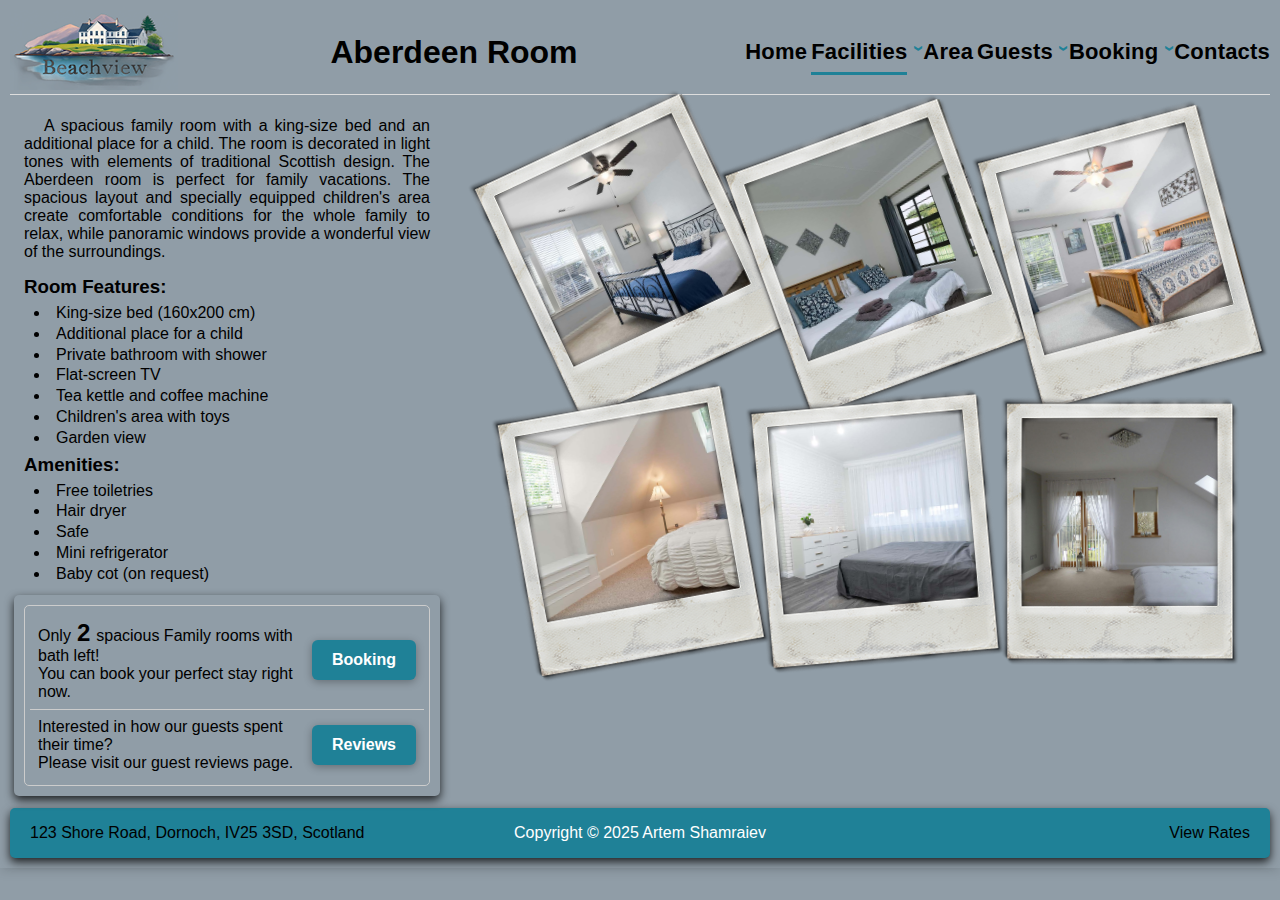
<file: aberdeen.html>
<!DOCTYPE html>
<html lang="en">
<head>
    <title>Beachview</title>
    <link rel="stylesheet" href="css/style.css">
    <link rel="stylesheet" href="css/nav.css">
    <link rel="stylesheet" href="css/gallery.css">
    <link rel="stylesheet" href="css/slider.css">
    <link rel="icon" type="image/png" href="img/favicon/favicon-96x96.png" sizes="96x96">
    <link rel="icon" type="image/svg+xml" href="img/favicon/favicon.svg">
    <link rel="shortcut icon" href="img/favicon/favicon.ico">
    <link rel="apple-touch-icon" sizes="180x180" href="img/favicon/apple-touch-icon.png">
    <link rel="manifest" href="img/favicon/site.webmanifest">

    <meta charset="UTF-8">
    <meta name="viewport" content="width=device-width, initial-scale=1.0">
</head>
<body>
    <div id="wrapper">
        <header id="header">
            <div class="logo-title">
                <a href="index.html"><img src="img/logo.png" alt="Logo" class="logo"></a>
                <h1>Aberdeen Room</h1>
            </div>
            <nav id="nav">
                <ul class="main-menu">
                    <li><a href="index.html">Home</a></li>
                    <li class="menu-children active">
                        <a href="facilities.html">Facilities</a>
                        <ul>
                            <li><a href="glasgow.html">Glasgow Room</a></li>
                            <li><a href="edinburgh.html">Edinburgh Room</a></li>
                            <li><a href="aberdeen.html">Aberdeen Room</a></li>
                            <li><a href="dundee.html">Dundee Room</a></li>
                            <li><a href="restaurant.html">Restaurant</a></li>          
                        </ul>
                    </li>
                    <li><a href="area.html">Area</a></li>
                    <li class="menu-children">
                        <a href="guest-gallery.html">Guests</a>
                        <ul>
                            <li><a href="guest-gallery.html">Photo Gallery</a></li>
                            <li><a href="guest-reviews.html">Guest Stories</a></li>
                        </ul>
                    </li>
                    <li class="menu-children">
                        <a href="booking.html">Booking</a>
                        <ul>
                            <li><a href="booking.html">Booking</a></li>
                            <li><a href="img/price-list.pdf" download>Rates & Packages</a></li>
                        </ul>
                    </li>
                    <li><a href="contacts.html">Contacts</a></li>
                </ul>
            </nav>
        </header>
        <main id="main">
            <div class="left-column">
                <div class="text-block">
                    <p>A spacious family room with a king-size bed and an additional place for a child. The room is decorated in light tones with elements of traditional Scottish design. The Aberdeen room is perfect for family vacations. The spacious layout and specially equipped children's area create comfortable conditions for the whole family to relax, while panoramic windows provide a wonderful view of the surroundings.</p>
                    <h3>Room Features:</h3>
                    <ul class="list">
                        <li>King-size bed (160x200 cm)</li>
                        <li>Additional place for a child</li>
                        <li>Private bathroom with shower</li>
                        <li>Flat-screen TV</li>
                        <li>Tea kettle and coffee machine</li>
                        <li>Children's area with toys</li>
                        <li>Garden view</li>
                    </ul>

                    <h3>Amenities:</h3>
                    <ul class="list">
                        <li>Free toiletries</li>
                        <li>Hair dryer</li>
                        <li>Safe</li>
                        <li>Mini refrigerator</li>
                        <li>Baby cot (on request)</li>
                    </ul>
                </div>
                <div class="active-info-block">
                    <div class="active-info-block-border">
                        <table class="active-info-table">
                            <tr>
                                <td>
                                    Only<span class="rooms-number">2</span>spacious Family rooms with bath left!
                                    <br>
                                    You can book your perfect stay right now.
                                </td>
                                <td>
                                    <a href="booking.html" class="button">Booking</a>
                                </td>
                            </tr>
                            <tr>
                                <td>
                                    Interested in how our guests spent their time?
                                    <br>
                                    Please visit our guest reviews page.
                                </td>
                                <td>
                                    <a href="guest-reviews.html" class="button">Reviews</a>
                                </td>
                            </tr>
                        </table>
                    </div>
                </div>
            </div>
            <div class="right-column">
                <div class="gallery gallery-3x2">
                    <a tabindex="1"><img src="img/rooms/room-3-1.jpg" alt="Aberdeen Room - 1"></a>
                    <a tabindex="2"><img src="img/rooms/room-3-2.jpg" alt="Aberdeen Room - 2"></a>
                    <a tabindex="3"><img src="img/rooms/room-3-3.jpg" alt="Aberdeen Room - 3"></a>
                    <a tabindex="4"><img src="img/rooms/room-3-4.jpg" alt="Aberdeen Room - 4"></a>
                    <a tabindex="5"><img src="img/rooms/room-3-5.jpg" alt="Aberdeen Room - 5"></a>
                    <a tabindex="6"><img src="img/rooms/room-3-6.jpg" alt="Aberdeen Room - 6"></a>
                    <a href="#" class="close-button">×</a>
                </div>
            </div>
        </main>
        <footer id="footer">
            <div class="footer-content">
                <div class="footer-left">
                    <a href="contacts.html">123 Shore Road, Dornoch, IV25 3SD, Scotland</a>
                </div>
                <div class="footer-center">
                    <p>Copyright &copy; 2025 Artem Shamraiev</p>
                </div>
                <div class="footer-right">
                    <a href="img/price-list.pdf" download>View Rates</a>
                </div>
            </div>
        </footer>
    </div>
</body>
</html>
</file>
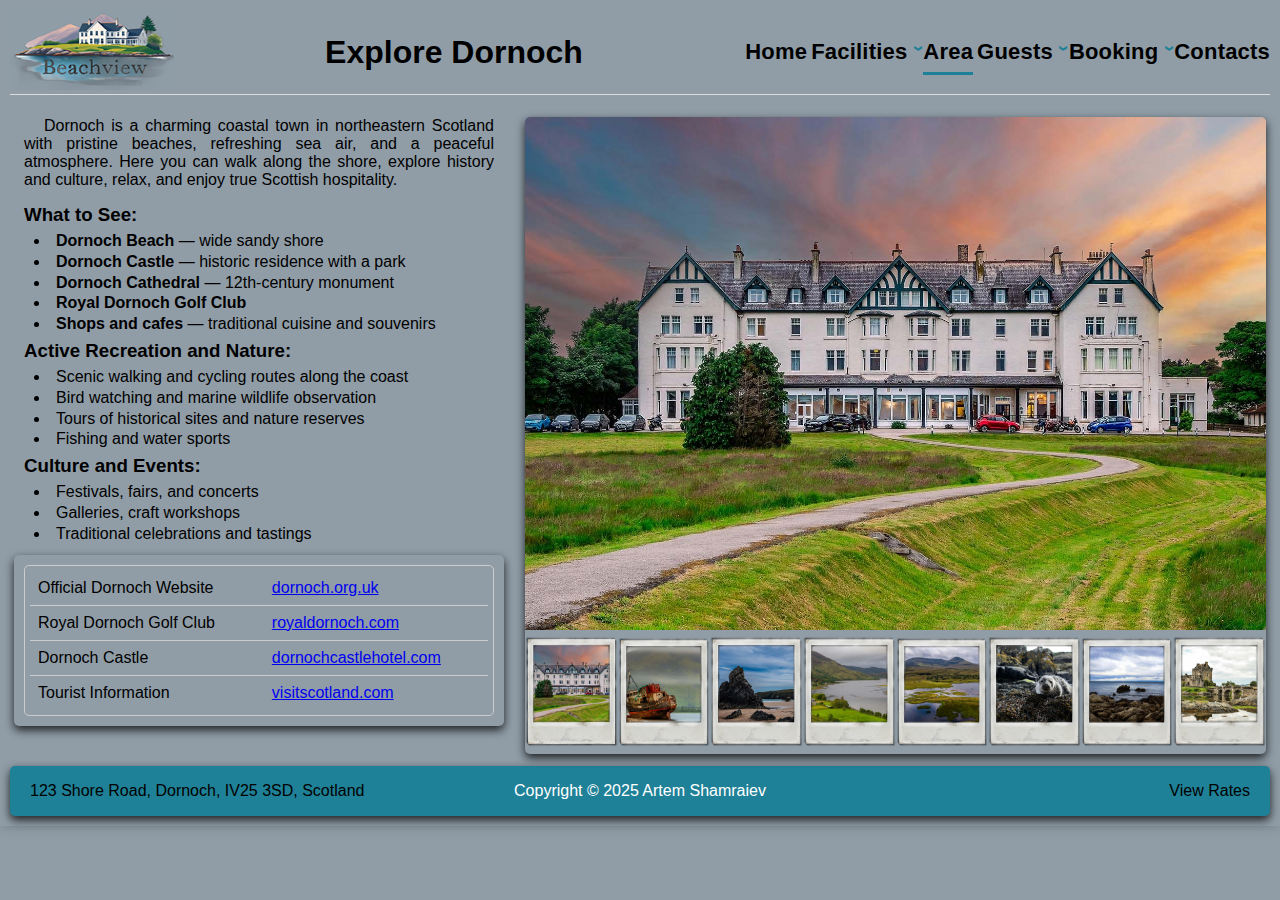
<file: area.html>
<!DOCTYPE html>
<html lang="en">
<head>
    <title>Beachview</title>
    <link rel="stylesheet" href="css/style.css">
    <link rel="stylesheet" href="css/nav.css">
    <link rel="stylesheet" href="css/gallery.css">
    <link rel="stylesheet" href="css/slider.css">
    <link rel="icon" type="image/png" href="img/favicon/favicon-96x96.png" sizes="96x96">
    <link rel="icon" type="image/svg+xml" href="img/favicon/favicon.svg">
    <link rel="shortcut icon" href="img/favicon/favicon.ico">
    <link rel="apple-touch-icon" sizes="180x180" href="img/favicon/apple-touch-icon.png">
    <link rel="manifest" href="img/favicon/site.webmanifest">
    
    <link rel="preload" as="image" href="img/area/area-1.jpg">
    
    <meta charset="UTF-8">
    <meta name="viewport" content="width=device-width, initial-scale=1.0">
</head>
<body>
    <div id="wrapper">
        <header id="header">
            <div class="logo-title">
                <a href="index.html"><img src="img/logo.png" alt="Logo" class="logo"></a>
                <h1>Explore Dornoch</h1>
            </div>
            <nav id="nav">
                <ul class="main-menu">
                    <li><a href="index.html">Home</a></li>
                    <li class="menu-children">
                        <a href="facilities.html">Facilities</a>
                        <ul>
                            <li><a href="glasgow.html">Glasgow Room</a></li>
                            <li><a href="edinburgh.html">Edinburgh Room</a></li>
                            <li><a href="aberdeen.html">Aberdeen Room</a></li>
                            <li><a href="dundee.html">Dundee Room</a></li>
                            <li><a href="restaurant.html">Restaurant</a></li>          
                        </ul>
                    </li>
                    <li class="active"><a href="area.html">Area</a></li>
                    <li class="menu-children">
                        <a href="guest-gallery.html">Guests</a>
                        <ul>
                            <li><a href="guest-gallery.html">Photo Gallery</a></li>
                            <li><a href="guest-reviews.html">Guest Stories</a></li>
                        </ul>
                    </li>
                    <li class="menu-children">
                        <a href="booking.html">Booking</a>
                        <ul>
                            <li><a href="booking.html">Booking</a></li>
                            <li><a href="img/price-list.pdf" download>Rates & Packages</a></li>
                        </ul>
                    </li>
                    <li><a href="contacts.html">Contacts</a></li>
                </ul> 
            </nav>
        </header>
        <main id="main">
            <div class="left-column">
                <div class="text-block">
                    <p>Dornoch is a charming coastal town in northeastern Scotland with pristine beaches, refreshing sea air, and a peaceful atmosphere. Here you can walk along the shore, explore history and culture, relax, and enjoy true Scottish hospitality.</p>

                    <h3>What to See:</h3>
                    <ul class="list">
                        <li><b>Dornoch Beach</b> — wide sandy shore</li>
                        <li><b>Dornoch Castle</b> — historic residence with a park</li>
                        <li><b>Dornoch Cathedral</b> — 12th-century monument</li>
                        <li><b>Royal Dornoch Golf Club</b></li>
                        <li><b>Shops and cafes</b> — traditional cuisine and souvenirs</li>
                    </ul>

                    <h3>Active Recreation and Nature:</h3>
                    <ul class="list">
                        <li>Scenic walking and cycling routes along the coast</li>
                        <li>Bird watching and marine wildlife observation</li>
                        <li>Tours of historical sites and nature reserves</li>
                        <li>Fishing and water sports</li>
                    </ul>

                    <h3>Culture and Events:</h3>
                    <ul class="list">
                        <li>Festivals, fairs, and concerts</li>
                        <li>Galleries, craft workshops</li>
                        <li>Traditional celebrations and tastings</li>
                    </ul>
                </div>
  
                <div class="active-info-block">
                    <div class="active-info-block-border">
                        <table class="active-info-table">
                            <tr>
                                <td>Official Dornoch Website</td>
                                <td><a href="https://www.dornoch.org.uk" target="_blank">dornoch.org.uk</a></td>
                            </tr>
                            <tr>
                                <td>Royal Dornoch Golf Club</td>
                                <td><a href="https://www.royaldornoch.com" target="_blank">royaldornoch.com</a></td>
                            </tr>
                            <tr>
                                <td>Dornoch Castle</td>
                                <td><a href="https://www.dornochcastlehotel.com" target="_blank">dornochcastlehotel.com</a></td>
                            </tr>
                            <tr>
                                <td>Tourist Information</td>
                                <td><a href="https://www.visitscotland.com/destinations-maps/dornoch/" target="_blank">visitscotland.com</a></td>
                            </tr>
                        </table>
                    </div>
                </div>
            </div>
            <div class="right-column">
                <div class="cssSlider">
                    <ul class="slides">
                        <li id="slide1">
                            <img src="img/area/area-1.jpg" alt="Area 1">
                            <div class="slide-description">Area 1</div>
                        </li>
                        <li id="slide2">
                            <img src="img/area/area-2.jpg" alt="Area 2">
                            <div class="slide-description">Area 2</div>
                        </li>
                        <li id="slide3">
                            <img src="img/area/area-3.jpg" alt="Area 3">
                            <div class="slide-description">Area 3</div>
                        </li>
                        <li id="slide4">
                            <img src="img/area/area-4.jpg" alt="Area 4">
                            <div class="slide-description">Area 4</div>
                        </li>
                        <li id="slide5">
                            <img src="img/area/area-5.jpg" alt="Area 5">
                            <div class="slide-description">Area 5</div>
                        </li>
                        <li id="slide6">
                            <img src="img/area/area-6.jpg" alt="Area 6">
                            <div class="slide-description">Area 6</div>
                        </li>
                        <li id="slide7">
                            <img src="img/area/area-7.jpg" alt="Area 7">
                            <div class="slide-description">Area 7</div>
                        </li>
                        <li id="slide8">
                            <img src="img/area/area-8.jpg" alt="Area 8">
                            <div class="slide-description">Area 8</div>
                        </li>
                        <li id="slide9">
                            <img src="img/area/area-9.jpg" alt="Area 9">
                            <div class="slide-description">Area 9</div>
                        </li>
                        <li id="slide10">
                            <img src="img/area/area-10.jpg" alt="Area 10">
                            <div class="slide-description">Area 10</div>
                        </li>
                        <li id="slide11"    >
                            <img src="img/area/area-11.jpg" alt="Area 11">
                            <div class="slide-description">Area 11</div>
                        </li>
                        <li id="slide12">
                            <img src="img/area/area-12.jpg" alt="Area 12">
                            <div class="slide-description">Area 12</div>
                        </li>
                        <li id="slide13">
                            <img src="img/area/area-13.jpg" alt="Area 13">
                            <div class="slide-description">Area 13</div>
                        </li>
                    </ul>
                    <ul class="thumbnails">
                        <li><a href="#slide1"><img src="img/area/area-1.jpg?auto=format&fit=crop&w=840&q=60" alt="Area 1"></a></li>
                        <li><a href="#slide2"><img src="img/area/area-2.jpg?auto=format&fit=crop&w=840&q=60" alt="Area 2"></a></li>
                        <li><a href="#slide3"><img src="img/area/area-3.jpg?auto=format&fit=crop&w=840&q=60" alt="Area 3"></a></li>
                        <li><a href="#slide4"><img src="img/area/area-4.jpg?auto=format&fit=crop&w=840&q=60" alt="Area 4"></a></li>
                        <li><a href="#slide5"><img src="img/area/area-5.jpg?auto=format&fit=crop&w=840&q=60" alt="Area 5"></a></li>
                        <li><a href="#slide6"><img src="img/area/area-6.jpg?auto=format&fit=crop&w=840&q=60" alt="Area 6"></a></li>
                        <li><a href="#slide7"><img src="img/area/area-7.jpg?auto=format&fit=crop&w=840&q=60" alt="Area 7"></a></li>
                        <li><a href="#slide8"><img src="img/area/area-8.jpg?auto=format&fit=crop&w=840&q=60" alt="Area 8"></a></li>
                        <li><a href="#slide9"><img src="img/area/area-9.jpg?auto=format&fit=crop&w=840&q=60" alt="Area 9"></a></li>
                        <li><a href="#slide10"><img src="img/area/area-10.jpg?auto=format&fit=crop&w=840&q=60" alt="Area 10"></a></li>
                        <li><a href="#slide11"><img src="img/area/area-11.jpg?auto=format&fit=crop&w=840&q=60" alt="Area 11"></a></li>
                        <li><a href="#slide12"><img src="img/area/area-12.jpg?auto=format&fit=crop&w=840&q=60" alt="Area 12"></a></li>
                        <li><a href="#slide13"><img src="img/area/area-13.jpg?auto=format&fit=crop&w=840&q=60" alt="Area 13"></a></li>
                    </ul>
                </div>
            </div>
        </main>
        <footer id="footer">
            <div class="footer-content">
                <div class="footer-left">
                    <a href="contacts.html">123 Shore Road, Dornoch, IV25 3SD, Scotland</a>
                </div>
                <div class="footer-center">
                    <p>Copyright &copy; 2025 Artem Shamraiev</p>
                </div>
                <div class="footer-right">
                    <a href="img/price-list.pdf" download>View Rates</a>
                 </div>
            </div>
        </footer>
    </div>
</body>
</html>
</file>
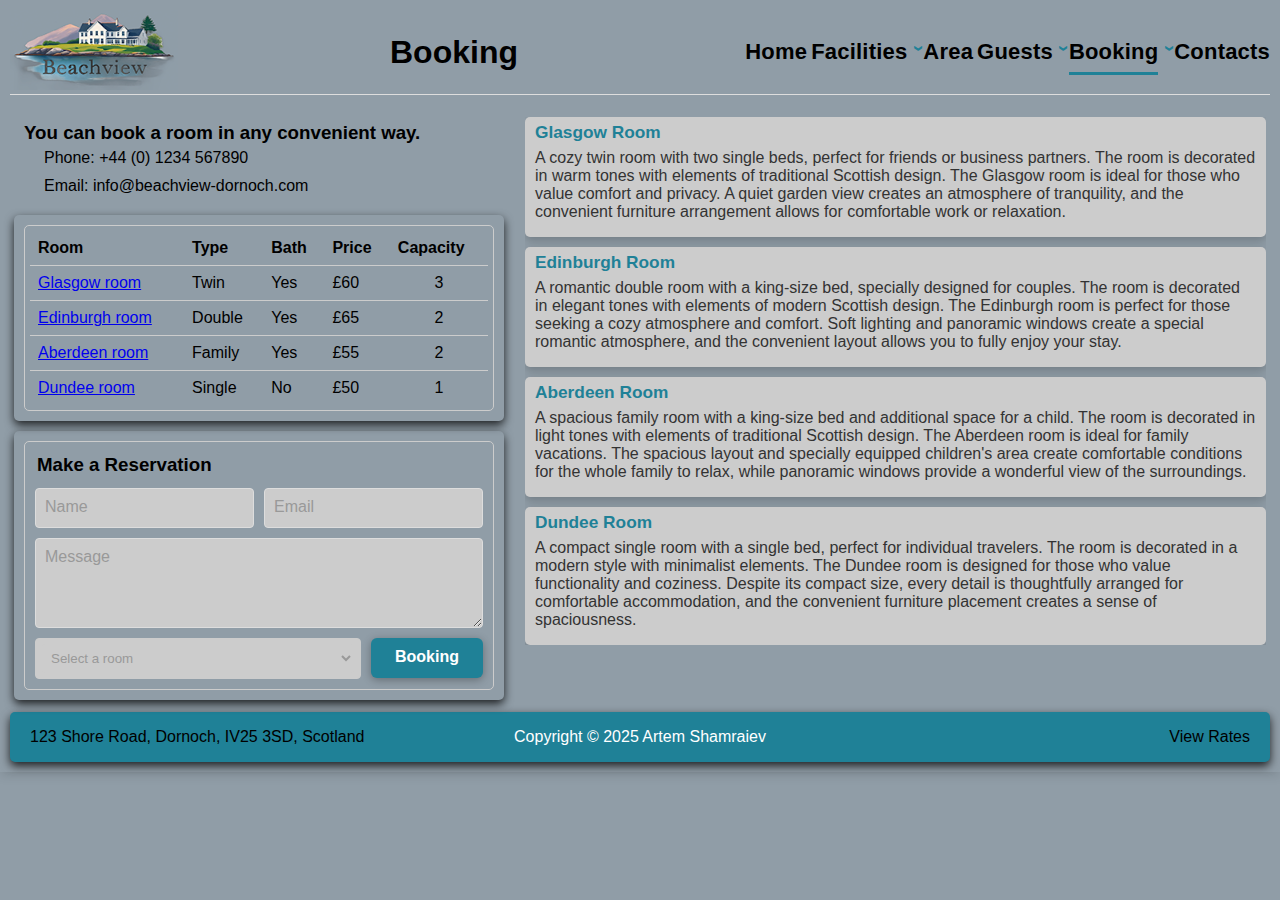
<file: booking.html>
<!DOCTYPE html>
<html lang="en">
<head>
    <title>Beachview</title>
    <link rel="stylesheet" href="css/style.css">
    <link rel="stylesheet" href="css/nav.css">
    <link rel="stylesheet" href="css/gallery.css">
    <link rel="stylesheet" href="css/slider.css">
    <link rel="icon" type="image/png" href="img/favicon/favicon-96x96.png" sizes="96x96">
    <link rel="icon" type="image/svg+xml" href="img/favicon/favicon.svg">
    <link rel="shortcut icon" href="img/favicon/favicon.ico">
    <link rel="apple-touch-icon" sizes="180x180" href="img/favicon/apple-touch-icon.png">
    <link rel="manifest" href="img/favicon/site.webmanifest">
    
    <meta charset="UTF-8">
    <meta name="viewport" content="width=device-width, initial-scale=1.0">
</head>
<body>
    <div id="wrapper">
        <header id="header">
            <div class="logo-title">
                <a href="index.html"><img src="img/logo.png" alt="Logo" class="logo"></a>
                <h1>Booking</h1>
            </div>
            <nav id="nav">
                <ul class="main-menu">
                    <li><a href="index.html">Home</a></li>
                    <li class="menu-children">
                        <a href="facilities.html">Facilities</a>
                        <ul>
                            <li><a href="glasgow.html">Glasgow Room</a></li>
                            <li><a href="edinburgh.html">Edinburgh Room</a></li>
                            <li><a href="aberdeen.html">Aberdeen Room</a></li>
                            <li><a href="dundee.html">Dundee Room</a></li>
                            <li><a href="restaurant.html">Restaurant</a></li>          
                        </ul>
                    </li>
                    <li><a href="area.html">Area</a></li>
                    <li class="menu-children">
                        <a href="guest-gallery.html">Guests</a>
                        <ul>
                            <li><a href="guest-gallery.html">Photo Gallery</a></li>
                            <li><a href="guest-reviews.html">Guest Stories</a></li>
                        </ul>
                    </li>
                    <li class="menu-children active">
                        <a href="booking.html">Booking</a>
                        <ul>
                            <li><a href="booking.html">Booking</a></li>
                            <li><a href="img/price-list.pdf" download>Rates & Packages</a></li>
                        </ul>
                    </li>
                    <li><a href="contacts.html">Contacts</a></li>
                </ul>
            </nav>
        </header>
        <main id="main">
            <div class="left-column">
                <div class="text-block">
                    <h3>You can book a room in any convenient way.</h3>
                    <p>Phone: +44 (0) 1234 567890</p>
                    <p>Email: info@beachview-dornoch.com</p>
                </div>
                <div class="active-info-block">
                    <div class="active-info-block-border">
                        <table class="active-info-table">
                            <thead>
                                <tr>
                                    <th>Room</th>
                                    <th>Type</th>
                                    <th>Bath</th>
                                    <th>Price</th>
                                    <th>Capacity</th>
                                </tr>
                            </thead>
                            <tbody>
                                <tr>
                                    <td><a href="glasgow.html">Glasgow room</a></td>
                                    <td>Twin</td>
                                    <td>Yes</td>
                                    <td>£60</td>
                                    <td class="td-center">3</td>
                                </tr>
                                <tr>
                                    <td><a href="edinburgh.html">Edinburgh room</a></td>
                                    <td>Double</td>
                                    <td>Yes</td>
                                    <td>£65</td>
                                    <td class="td-center">2</td>
                                </tr>
                                <tr>
                                    <td><a href="aberdeen.html">Aberdeen room</a></td>
                                    <td>Family</td>
                                    <td>Yes</td>
                                    <td>£55</td>
                                    <td class="td-center">2</td>
                                </tr>
                                <tr>
                                    <td><a href="dundee.html">Dundee room</a></td>
                                    <td>Single</td>
                                    <td>No</td>
                                    <td>£50</td>
                                    <td class="td-center">1</td> 
                                </tr>
                            </tbody>
                        </table>
                    </div>
                </div>
                <div class="active-info-block">
                    <div class="active-info-block-border">
                        <h3>Make a Reservation</h3>
                        <form class="form-container">
                            <div class="form-container-horizontal">
                                <div class="form-group">
                                    <input type="text" id="guest-name" name="name" class="form-input" placeholder=" " required>
                                    <label for="guest-name" class="form-label">Name</label>
                                </div>
                                <div class="form-group">
                                    <input type="text" id="guest-email" name="email" class="form-input" placeholder=" " required>
                                    <label for="guest-email" class="form-label">Email</label>
                                </div>
                            </div>
                            <div class="form-group">
                                <textarea id="message" name="message" class="form-textarea" placeholder=" " required></textarea>
                                <label for="message" class="form-label">Message</label>
                            </div>
                            <div class="form-container-horizontal">
                                <div class="form-group">
                                    <div class="form-select">
                                        <select id="room-select" name="room" class="form-select" required>
                                            <option value="">Select a room</option>
                                            <option value="glasgow">Glasgow</option>
                                            <option value="edinburgh">Edinburgh</option>
                                            <option value="aberdeen">Aberdeen</option>
                                            <option value="dundee">Dundee</option>
                                        </select>
                                    </div>
                                    <button type="submit" class="button">Booking</button>
                                </div>    
                            </div>
                        </form>
                    </div>
                </div>
            </div>
            <div class="right-column">
                <div class="guest-reviews-list">
                    <div class="guest-review">
                        <h3>Glasgow Room</h3>
                        <p>A cozy twin room with two single beds, perfect for friends or business partners. The room is decorated in warm tones with elements of traditional Scottish design. The Glasgow room is ideal for those who value comfort and privacy. A quiet garden view creates an atmosphere of tranquility, and the convenient furniture arrangement allows for comfortable work or relaxation.</p>
                    </div>
                    <div class="guest-review">
                        <h3>Edinburgh Room</h3>
                        <p>A romantic double room with a king-size bed, specially designed for couples. The room is decorated in elegant tones with elements of modern Scottish design. The Edinburgh room is perfect for those seeking a cozy atmosphere and comfort. Soft lighting and panoramic windows create a special romantic atmosphere, and the convenient layout allows you to fully enjoy your stay.</p>
                    </div>
                    <div class="guest-review">
                        <h3>Aberdeen Room</h3>
                        <p>A spacious family room with a king-size bed and additional space for a child. The room is decorated in light tones with elements of traditional Scottish design. The Aberdeen room is ideal for family vacations. The spacious layout and specially equipped children's area create comfortable conditions for the whole family to relax, while panoramic windows provide a wonderful view of the surroundings.</p>
                    </div>
                    <div class="guest-review">
                        <h3>Dundee Room</h3>
                        <p>A compact single room with a single bed, perfect for individual travelers. The room is decorated in a modern style with minimalist elements. The Dundee room is designed for those who value functionality and coziness. Despite its compact size, every detail is thoughtfully arranged for comfortable accommodation, and the convenient furniture placement creates a sense of spaciousness.</p>
                    </div>
                </div>
            </div>
        </main>
        <footer id="footer">
            <div class="footer-content">
                <div class="footer-left">
                    <a href="contacts.html">123 Shore Road, Dornoch, IV25 3SD, Scotland</a>
                </div>
                <div class="footer-center">
                    <p>Copyright &copy; 2025 Artem Shamraiev</p>
                </div>
                <div class="footer-right">
                    <a href="img/price-list.pdf" download>View Rates</a>
                </div>
            </div>
        </footer>
    </div>
</body>
</html>
</file>
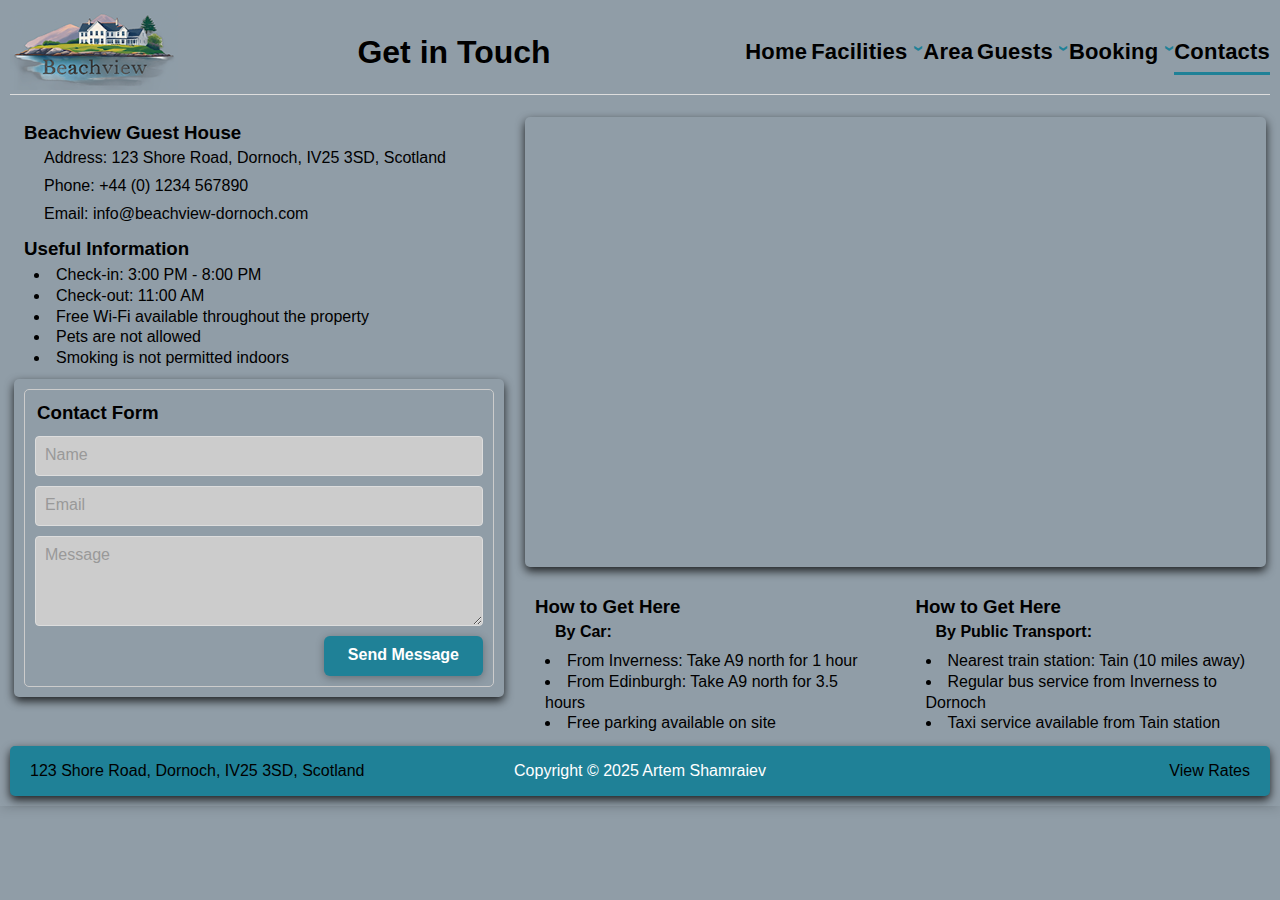
<file: contacts.html>
<!DOCTYPE html>
<html lang="en">
<head>
    <title>Beachview</title>
    <link rel="stylesheet" href="css/style.css">
    <link rel="stylesheet" href="css/nav.css">
    <link rel="stylesheet" href="css/gallery.css">
    <link rel="stylesheet" href="css/slider.css">
    <link rel="icon" type="image/png" href="img/favicon/favicon-96x96.png" sizes="96x96">
    <link rel="icon" type="image/svg+xml" href="img/favicon/favicon.svg">
    <link rel="shortcut icon" href="img/favicon/favicon.ico">
    <link rel="apple-touch-icon" sizes="180x180" href="img/favicon/apple-touch-icon.png">
    <link rel="manifest" href="img/favicon/site.webmanifest">
    
    <meta charset="UTF-8">
    <meta name="viewport" content="width=device-width, initial-scale=1.0">
</head>
<body>
    <div id="wrapper">
        <header id="header">
            <div class="logo-title">
                <a href="index.html"><img src="img/logo.png" alt="Logo" class="logo"></a>
                <h1>Get in Touch</h1>
            </div>
            <nav id="nav">
                <ul class="main-menu">
                    <li><a href="index.html">Home</a></li>
                    <li class="menu-children">
                        <a href="facilities.html">Facilities</a>
                        <ul>
                            <li><a href="glasgow.html">Glasgow Room</a></li>
                            <li><a href="edinburgh.html">Edinburgh Room</a></li>
                            <li><a href="aberdeen.html">Aberdeen Room</a></li>
                            <li><a href="dundee.html">Dundee Room</a></li>
                            <li><a href="restaurant.html">Restaurant</a></li>          
                        </ul>
                    </li>
                    <li><a href="area.html">Area</a></li>
                    <li class="menu-children">
                        <a href="guest-gallery.html">Guests</a>
                        <ul>
                            <li><a href="guest-gallery.html">Photo Gallery</a></li>
                            <li><a href="guest-reviews.html">Guest Stories</a></li>
                        </ul>
                    </li>
                    <li class="menu-children">
                        <a href="booking.html">Booking</a>
                        <ul>
                            <li><a href="booking.html">Booking</a></li>
                            <li><a href="img/price-list.pdf" download>Rates & Packages</a></li>
                        </ul>
                    </li>
                    <li class="active"><a href="contacts.html">Contacts</a></li>
                </ul>
            </nav>
        </header>
        <main id="main">
            <div class="left-column">
                <div class="text-block">
                    <h3>Beachview Guest House</h3>
                    <p>Address: 123 Shore Road, Dornoch, IV25 3SD, Scotland</p>
                    <p>Phone: +44 (0) 1234 567890</p>
                    <p>Email: info@beachview-dornoch.com</p>
                    <h3>Useful Information</h3>
                    <ul class="list">
                        <li>Check-in: 3:00 PM - 8:00 PM</li>
                        <li>Check-out: 11:00 AM</li>
                        <li>Free Wi-Fi available throughout the property</li>
                        <li>Pets are not allowed</li>
                        <li>Smoking is not permitted indoors</li>
                    </ul>
                </div>
                <div class="active-info-block">
                    <div class="active-info-block-border">
                        <h3>Contact Form</h3>
                        <form class="form-container">
                            <div class="form-group">
                                <input type="text" id="name" name="name" class="form-input" placeholder=" " required>
                                <label for="name" class="form-label">Name</label>
                            </div>
                            <div class="form-group">
                                <input type="email" id="email" name="email" class="form-input" placeholder=" " required>
                                <label for="email" class="form-label">Email</label>
                            </div>
                            <div class="form-group">
                                <textarea id="message" name="message" class="form-textarea" placeholder=" " required></textarea>
                                <label for="message" class="form-label">Message</label>
                            </div>
                            <div class="form-group">
                                <button type="submit" class="button">Send Message</button>
                            </div>
                        </form>
                    </div>
                </div>
            </div>
            <div class="right-column">
                <div class="map-container">
                    <iframe src="https://www.google.com/maps/embed?pb=!1m18!1m12!1m3!1d2143.1234567890123!2d-4.0289!3d57.8800!2m3!1f0!2f0!3f0!3m2!1i1024!2i768!4f13.1!3m3!1m2!1s0x488f7b1a1234567%3A0xabcdef123456789!2sDornoch%2C%20UK!5e0!3m2!1sen!2suk!4v1715015555086!5m2!1sen!2suk" allowfullscreen="" loading="lazy" referrerpolicy="no-referrer-when-downgrade"></iframe>
                </div>
                <div class="text-block-columns">
                    <div class="text-block">
                        <h3>How to Get Here</h3>
                        <p><strong>By Car:</strong></p>
                        <ul class="list">
                            <li>From Inverness: Take A9 north for 1 hour</li>
                            <li>From Edinburgh: Take A9 north for 3.5 hours</li>
                            <li>Free parking available on site</li>
                        </ul>
                    </div>
                    <div class="text-block">
                        <h3>How to Get Here</h3>
                        <p><strong>By Public Transport:</strong></p>
                        <ul class="list">
                            <li>Nearest train station: Tain (10 miles away)</li>
                            <li>Regular bus service from Inverness to Dornoch</li>
                            <li>Taxi service available from Tain station</li>
                        </ul>
                    </div>
                </div>
            </div>
        </main>
        <footer id="footer">
            <div class="footer-content">
                <div class="footer-left">
                    <a href="contacts.html">123 Shore Road, Dornoch, IV25 3SD, Scotland</a>
                </div>
                <div class="footer-center">
                    <p>Copyright &copy; 2025 Artem Shamraiev</p>
                </div>
                <div class="footer-right">
                    <a href="img/price-list.pdf" download>View Rates</a>
                </div>
            </div>
        </footer>
    </div>
</body>
</html>
</file>
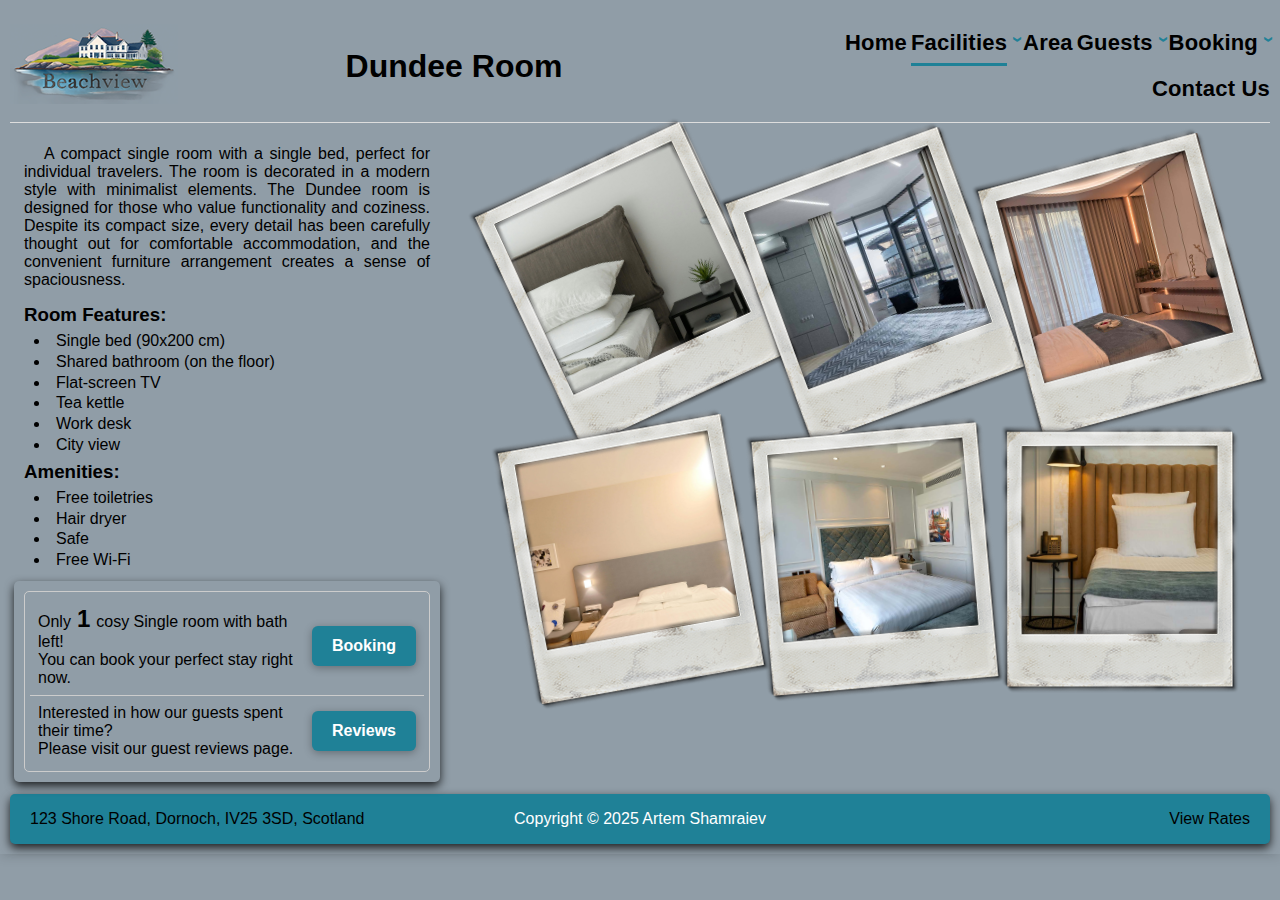
<file: dundee.html>
<!DOCTYPE html>
<html lang="en">
<head>
    <title>Beachview</title>
    <link rel="stylesheet" href="css/style.css">
    <link rel="stylesheet" href="css/nav.css">
    <link rel="stylesheet" href="css/gallery.css">
    <link rel="stylesheet" href="css/slider.css">
    <link rel="icon" type="image/png" href="img/favicon/favicon-96x96.png" sizes="96x96">
    <link rel="icon" type="image/svg+xml" href="img/favicon/favicon.svg">
    <link rel="shortcut icon" href="img/favicon/favicon.ico">
    <link rel="apple-touch-icon" sizes="180x180" href="img/favicon/apple-touch-icon.png">
    <link rel="manifest" href="img/favicon/site.webmanifest">
    
    <meta charset="UTF-8">
    <meta name="viewport" content="width=device-width, initial-scale=1.0">
</head>
<body>
    <div id="wrapper">
        <header id="header">
            <div class="logo-title">
                <a href="index.html"><img src="img/logo.png" alt="Logo" class="logo"></a>
                <h1>Dundee Room</h1>
            </div>
            <nav id="nav">
                <ul class="main-menu">
                    <li><a href="index.html">Home</a></li>
                    <li class="menu-children active">
                        <a href="facilities.html">Facilities</a>
                        <ul>
                            <li><a href="glasgow.html">Glasgow Room</a></li>
                            <li><a href="edinburgh.html">Edinburgh Room</a></li>
                            <li><a href="aberdeen.html">Aberdeen Room</a></li>
                            <li><a href="dundee.html">Dundee Room</a></li>
                            <li><a href="restaurant.html">Restaurant</a></li>          
                        </ul>
                    </li>
                    <li><a href="area.html">Area</a></li>
                    <li class="menu-children">
                        <a href="guest-gallery.html">Guests</a>
                        <ul>
                            <li><a href="guest-gallery.html">Photo Gallery</a></li>
                            <li><a href="guest-reviews.html">Guest Stories</a></li>
                        </ul>
                    </li>
                    <li class="menu-children">
                        <a href="booking.html">Booking</a>
                        <ul>
                            <li><a href="booking.html">Booking</a></li>
                            <li><a href="img/price-list.pdf" download>Rates & Packages</a></li>
                        </ul>
                    </li>
                    <li><a href="contacts.html">Contact Us</a></li>
                </ul>
            </nav>
        </header>
        <main id="main">
            <div class="left-column">

                <div class="text-block">
                    <p>A compact single room with a single bed, perfect for individual travelers. The room is decorated in a modern style with minimalist elements. The Dundee room is designed for those who value functionality and coziness. Despite its compact size, every detail has been carefully thought out for comfortable accommodation, and the convenient furniture arrangement creates a sense of spaciousness.</p>
                    
                    <h3>Room Features:</h3>
                    <ul class="list">
                        <li>Single bed (90x200 cm)</li>
                        <li>Shared bathroom (on the floor)</li>
                        <li>Flat-screen TV</li>
                        <li>Tea kettle</li>
                        <li>Work desk</li>
                        <li>City view</li>
                    </ul>

                    <h3>Amenities:</h3>
                    <ul class="list">
                        <li>Free toiletries</li>
                        <li>Hair dryer</li>
                        <li>Safe</li>
                        <li>Free Wi-Fi</li>
                    </ul>
                </div>

                <div class="active-info-block">
                    <div class="active-info-block-border">
                        <table class="active-info-table">
                            <tr>
                                <td>
                                    Only<span class="rooms-number">1</span>cosy Single room with bath left!
                                    <br>
                                    You can book your perfect stay right now.
                                </td>
                                <td>
                                    <a href="booking.html" class="button">Booking</a>
                                </td>
                            </tr>
                            <tr>
                                <td>
                                    Interested in how our guests spent their time?
                                    <br>
                                    Please visit our guest reviews page.
                                </td>
                                <td>
                                    <a href="guest-reviews.html" class="button">Reviews</a>
                                </td>
                            </tr>
                        </table>
                    </div>
                </div>
            </div>
            <div class="right-column">
                <div class="gallery gallery-3x2">
                    <a tabindex="1"><img src="img/rooms/room-4-1.jpg" alt="Aberdeen Room - 1"></a>
                    <a tabindex="2"><img src="img/rooms/room-4-2.jpg" alt="Aberdeen Room - 2"></a>
                    <a tabindex="3"><img src="img/rooms/room-4-3.jpg" alt="Aberdeen Room - 3"></a>
                    <a tabindex="4"><img src="img/rooms/room-4-4.jpg" alt="Aberdeen Room - 4"></a>
                    <a tabindex="5"><img src="img/rooms/room-4-5.jpg" alt="Aberdeen Room - 5"></a>
                    <a tabindex="6"><img src="img/rooms/room-4-6.jpg" alt="Aberdeen Room - 6"></a>
                    <a href="#" class="close-button">×</a>
                </div>
            </div>
        </main>
        <footer id="footer">
            <div class="footer-content">
                <div class="footer-left">
                    <a href="contacts.html">123 Shore Road, Dornoch, IV25 3SD, Scotland</a>
                </div>
                <div class="footer-center">
                    <p>Copyright &copy; 2025 Artem Shamraiev</p>
                </div>
                <div class="footer-right">
                    <a href="img/price-list.pdf" download>View Rates</a>
                </div>
            </div>
        </footer>
    </div>
</body>
</html>
</file>
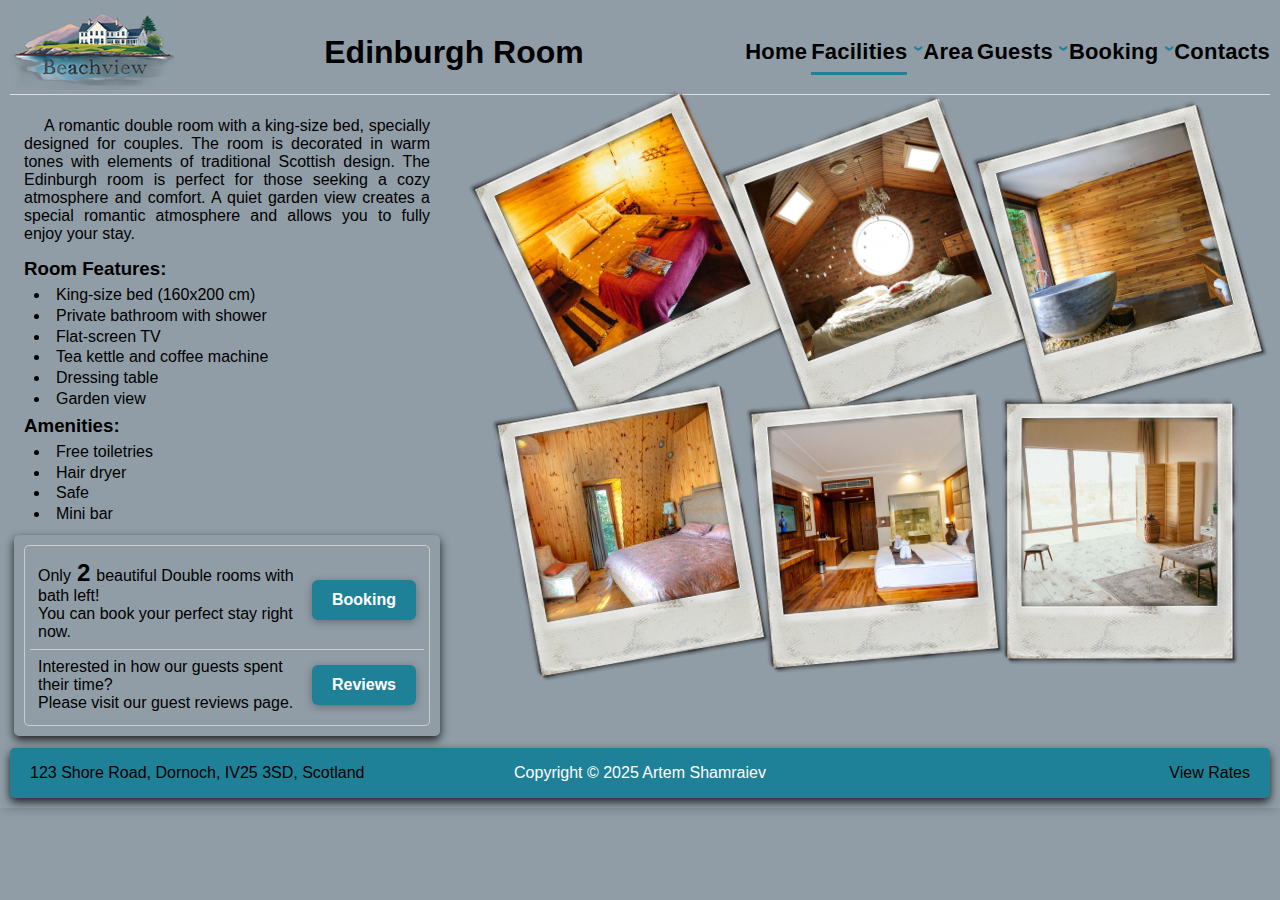
<file: edinburgh.html>
<!DOCTYPE html>
<html lang="en">
<head>
    <title>Beachview</title>
    <link rel="stylesheet" href="css/style.css">
    <link rel="stylesheet" href="css/nav.css">
    <link rel="stylesheet" href="css/gallery.css">
    <link rel="stylesheet" href="css/slider.css">
    <link rel="icon" type="image/png" href="img/favicon/favicon-96x96.png" sizes="96x96">
    <link rel="icon" type="image/svg+xml" href="img/favicon/favicon.svg">
    <link rel="shortcut icon" href="img/favicon/favicon.ico">
    <link rel="apple-touch-icon" sizes="180x180" href="img/favicon/apple-touch-icon.png">
    <link rel="manifest" href="img/favicon/site.webmanifest">
    
    <meta charset="UTF-8">
    <meta name="viewport" content="width=device-width, initial-scale=1.0">
</head>
<body>
    <div id="wrapper">
        <header id="header">
            <div class="logo-title">
                <a href="index.html"><img src="img/logo.png" alt="Logo" class="logo"></a>
                <h1>Edinburgh Room</h1>
            </div>
            <nav id="nav">
                <ul class="main-menu">
                    <li><a href="index.html">Home</a></li>
                    <li class="menu-children active">
                        <a href="facilities.html">Facilities</a>
                        <ul>
                            <li><a href="glasgow.html">Glasgow Room</a></li>
                            <li><a href="edinburgh.html">Edinburgh Room</a></li>
                            <li><a href="aberdeen.html">Aberdeen Room</a></li>
                            <li><a href="dundee.html">Dundee Room</a></li>
                            <li><a href="restaurant.html">Restaurant</a></li>          
                        </ul>
                    </li>
                    <li><a href="area.html">Area</a></li>
                    <li class="menu-children">
                        <a href="guest-gallery.html">Guests</a>
                        <ul>
                            <li><a href="guest-gallery.html">Photo Gallery</a></li>
                            <li><a href="guest-reviews.html">Guest Stories</a></li>
                        </ul>
                    </li>
                    <li class="menu-children">
                        <a href="booking.html">Booking</a>
                        <ul>
                            <li><a href="booking.html">Booking</a></li>
                            <li><a href="img/price-list.pdf" download>Rates & Packages</a></li>
                        </ul>
                    </li>
                    <li><a href="contacts.html">Contacts</a></li>
                </ul>
            </nav>
        </header>
        <main id="main">
            <div class="left-column">

                <div class="text-block">
                    <p>A romantic double room with a king-size bed, specially designed for couples. The room is decorated in warm tones with elements of traditional Scottish design. The Edinburgh room is perfect for those seeking a cozy atmosphere and comfort. A quiet garden view creates a special romantic atmosphere and allows you to fully enjoy your stay.</p>
                    <h3>Room Features:</h3>
                    <ul class="list">
                        <li>King-size bed (160x200 cm)</li>
                        <li>Private bathroom with shower</li>
                        <li>Flat-screen TV</li>
                        <li>Tea kettle and coffee machine</li>
                        <li>Dressing table</li>
                        <li>Garden view</li>
                    </ul>

                    <h3>Amenities:</h3>
                    <ul class="list">
                        <li>Free toiletries</li>
                        <li>Hair dryer</li>
                        <li>Safe</li>
                        <li>Mini bar</li>
                    </ul>
                </div>

                <div class="active-info-block">
                    <div class="active-info-block-border">
                        <table class="active-info-table">
                            <tr>
                                <td>
                                    Only<span class="rooms-number">2</span>beautiful Double rooms with bath left!
                                    <br>
                                    You can book your perfect stay right now.
                                </td>
                                <td>
                                    <a href="booking.html" class="button">Booking</a>
                                </td>
                            </tr>
                            <tr>
                                <td>
                                    Interested in how our guests spent their time?
                                    <br>
                                    Please visit our guest reviews page.
                                </td>
                                <td>
                                    <a href="guest-reviews.html" class="button">Reviews</a>
                                </td>
                            </tr>
                        </table>
                    </div>
                </div>
            </div>
            <div class="right-column">
                <div class="gallery gallery-3x2">
                    <a tabindex="1"><img src="img/rooms/room-2-1.jpg" alt="Edinburgh Room - 1"></a>
                    <a tabindex="2"><img src="img/rooms/room-2-2.jpg" alt="Edinburgh Room - 2"></a>
                    <a tabindex="3"><img src="img/rooms/room-2-3.jpg" alt="Edinburgh Room - 3"></a>
                    <a tabindex="4"><img src="img/rooms/room-2-4.jpg" alt="Edinburgh Room - 4"></a>
                    <a tabindex="5"><img src="img/rooms/room-2-5.jpg" alt="Edinburgh Room - 5"></a>
                    <a tabindex="6"><img src="img/rooms/room-2-6.jpg" alt="Edinburgh Room - 6"></a>
                    <a href="#" class="close-button">×</a>
                </div>
            </div>
        </main>
        <footer id="footer">
            <div class="footer-content">
                <div class="footer-left">
                    <a href="contacts.html">123 Shore Road, Dornoch, IV25 3SD, Scotland</a>
                </div>
                <div class="footer-center">
                    <p>Copyright &copy; 2025 Artem Shamraiev</p>
                </div>
                <div class="footer-right">
                    <a href="img/price-list.pdf" download>View Rates</a>
                </div>
            </div>
        </footer>
    </div>
</body>
</html>
</file>
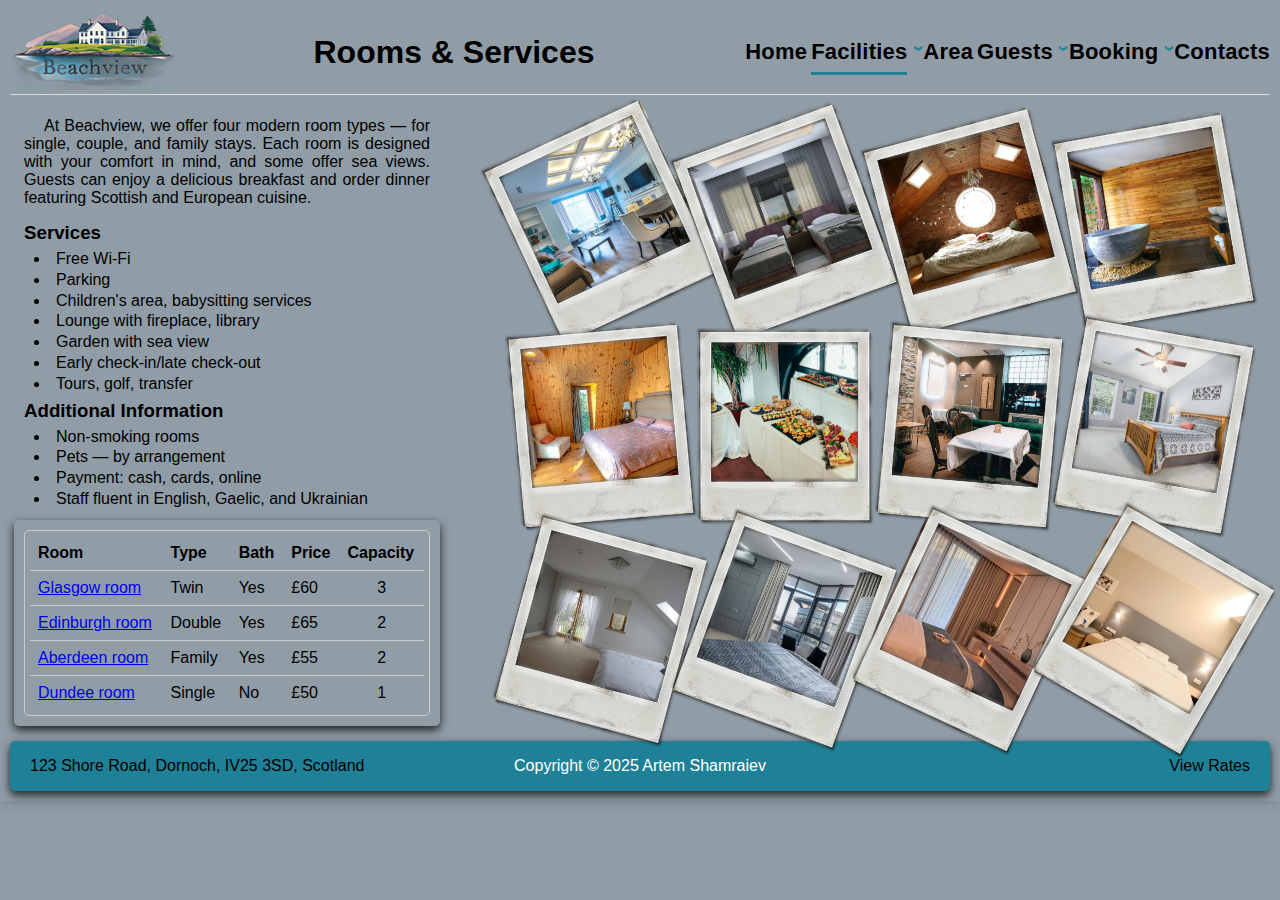
<file: facilities.html>
<!DOCTYPE html>
<html lang="en">
<head>
    <title>Beachview</title>
    <link rel="stylesheet" href="css/style.css">
    <link rel="stylesheet" href="css/nav.css">
    <link rel="stylesheet" href="css/gallery.css">
    <link rel="stylesheet" href="css/slider.css">
    <link rel="icon" type="image/png" href="img/favicon/favicon-96x96.png" sizes="96x96">
    <link rel="icon" type="image/svg+xml" href="img/favicon/favicon.svg">
    <link rel="shortcut icon" href="img/favicon/favicon.ico">
    <link rel="apple-touch-icon" sizes="180x180" href="img/favicon/apple-touch-icon.png">
    <link rel="manifest" href="img/favicon/site.webmanifest">

    <meta charset="UTF-8">
    <meta name="viewport" content="width=device-width, initial-scale=1.0">
</head>
<body>
    <div id="wrapper">
        <header id="header">
            <div class="logo-title">
                <a href="index.html"><img src="img/logo.png" alt="Logo" class="logo"></a>
                <h1>Rooms & Services</h1>
            </div>
            <nav id="nav">
                <ul class="main-menu">
                    <li><a href="index.html">Home</a></li>
                    <li class="menu-children active">
                        <a href="facilities.html">Facilities</a>
                        <ul>
                            <li><a href="glasgow.html">Glasgow Room</a></li>
                            <li><a href="edinburgh.html">Edinburgh Room</a></li>
                            <li><a href="aberdeen.html">Aberdeen Room</a></li>
                            <li><a href="dundee.html">Dundee Room</a></li>
                            <li><a href="restaurant.html">Restaurant</a></li>          
                        </ul>
                    </li>
                    <li><a href="area.html">Area</a></li>
                    <li class="menu-children">
                        <a href="guest-gallery.html">Guests</a>
                        <ul>
                            <li><a href="guest-gallery.html">Photo Gallery</a></li>
                            <li><a href="guest-reviews.html">Guest Stories</a></li>
                        </ul>
                    </li>
                    <li class="menu-children">
                        <a href="booking.html">Booking</a>
                        <ul>
                            <li><a href="booking.html">Booking</a></li>
                            <li><a href="img/price-list.pdf" download>Rates & Packages</a></li>
                        </ul>
                    </li>
                    <li><a href="contacts.html">Contacts</a></li>
                </ul>
            </nav>
        </header>
        <main id="main">
            <div class="left-column">
                <div class="text-block">
                <p>
                At Beachview, we offer four modern room types — for single, couple, and family stays. Each room is designed with your comfort in mind, and some offer sea views. Guests can enjoy a delicious breakfast and order dinner featuring Scottish and European cuisine.
                  </p>
                  <h3>Services</h3>
                  <ul class="list">
                    <li>Free Wi-Fi</li>
                    <li>Parking</li>
                    <li>Children's area, babysitting services</li>
                    <li>Lounge with fireplace, library</li>
                    <li>Garden with sea view</li>
                    <li>Early check-in/late check-out</li>
                    <li>Tours, golf, transfer</li>
                  </ul>
                  <h3>Additional Information</h3>
                  <ul class="list">
                    <li>Non-smoking rooms</li>
                    <li>Pets — by arrangement</li>
                    <li>Payment: cash, cards, online</li>
                    <li>Staff fluent in English, Gaelic, and Ukrainian</li>
                  </ul>
                </div>

                <div class="active-info-block">
                    <div class="active-info-block-border">
                        <table class="active-info-table">
                            <thead>
                                <tr>
                                    <th>Room</th>
                                    <th>Type</th>
                                    <th>Bath</th>
                                    <th>Price</th>
                                    <th>Capacity</th>
                                </tr>
                            </thead>
                            <tbody>
                                <tr>
                                    <td><a href="glasgow.html">Glasgow room</a></td>
                                    <td>Twin</td>
                                    <td>Yes</td>
                                    <td>£60</td>
                                    <td class="td-center">3</td>
                                </tr>
                                <tr>
                                    <td><a href="edinburgh.html">Edinburgh room</a></td>
                                    <td>Double</td>
                                    <td>Yes</td>
                                    <td>£65</td>
                                    <td class="td-center">2</td>
                                </tr>
                                <tr>
                                    <td><a href="aberdeen.html">Aberdeen room</a></td>
                                    <td>Family</td>
                                    <td>Yes</td>
                                    <td>£55</td>
                                    <td class="td-center">2</td>
                                </tr>
                                <tr>
                                    <td><a href="dundee.html">Dundee room</a></td>
                                    <td>Single</td>
                                    <td>No</td>
                                    <td>£50</td>
                                    <td class="td-center">1</td> 
                                </tr>
                            </tbody>
                        </table>
                    </div>
                </div>
            </div>
            <div class="right-column">
                <div class="gallery">
                    <a tabindex="1"><img src="img/rooms/room-1-5.jpg" alt="Room"></a>
                    <a tabindex="2"><img src="img/rooms/room-1-6.jpg" alt="Room"></a>
                    <a tabindex="3"><img src="img/rooms/room-2-2.jpg" alt="Room"></a>
                    <a tabindex="4"><img src="img/rooms/room-2-3.jpg" alt="Room"></a>
                    <a tabindex="5"><img src="img/rooms/room-2-4.jpg" alt="Room"></a>
                    <a tabindex="6"><img src="img/restaurant/restaurant-5.jpg" alt="Restaurant"></a>
                    <a tabindex="7"><img src="img/restaurant/restaurant-6.jpg" alt="Restaurant"></a>
                    <a tabindex="8"><img src="img/rooms/room-3-3.jpg" alt="Room"></a>
                    <a tabindex="9"><img src="img/rooms/room-3-6.jpg" alt="Room"></a>
                    <a tabindex="10"><img src="img/rooms/room-4-2.jpg" alt="Room"></a>
                    <a tabindex="11"><img src="img/rooms/room-4-3.jpg" alt="Room"></a>
                    <a tabindex="12"><img src="img/rooms/room-4-4.jpg" alt="Room"></a>
                    <a href="#" class="close-button">×</a>
                </div>
            </div>
        </main>
        <footer id="footer">
            <div class="footer-content">
                <div class="footer-left">
                    <a href="contacts.html">123 Shore Road, Dornoch, IV25 3SD, Scotland</a>
                </div>
                <div class="footer-center">
                    <p>Copyright &copy; 2025 Artem Shamraiev</p>
                </div>
                <div class="footer-right">
                    <a href="img/price-list.pdf" download>View Rates</a>
                </div>
            </div>
        </footer>
    </div>
</body>
</html>
</file>
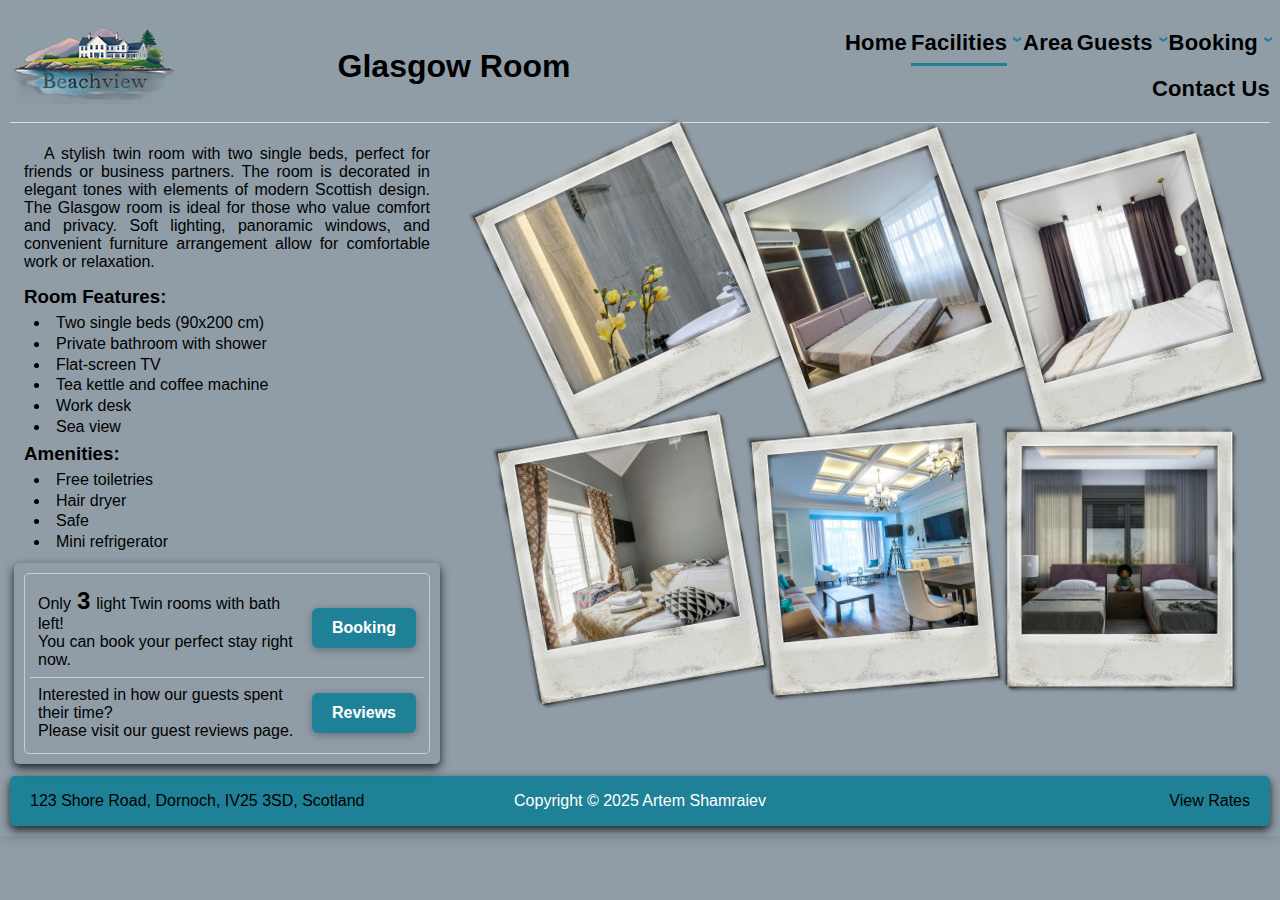
<file: glasgow.html>
<!DOCTYPE html>
<html lang="en">
<head>
    <title>Beachview</title>
    <link rel="stylesheet" href="css/style.css">
    <link rel="stylesheet" href="css/nav.css">
    <link rel="stylesheet" href="css/gallery.css">
    <link rel="stylesheet" href="css/slider.css">
    <link rel="icon" type="image/png" href="img/favicon/favicon-96x96.png" sizes="96x96">
    <link rel="icon" type="image/svg+xml" href="img/favicon/favicon.svg">
    <link rel="shortcut icon" href="img/favicon/favicon.ico">
    <link rel="apple-touch-icon" sizes="180x180" href="img/favicon/apple-touch-icon.png">
    <link rel="manifest" href="img/favicon/site.webmanifest">
    
    <meta charset="UTF-8">
    <meta name="viewport" content="width=device-width, initial-scale=1.0">
</head>
<body>
    <div id="wrapper">
        <header id="header">
            <div class="logo-title">
                <a href="index.html"><img src="img/logo.png" alt="Logo" class="logo"></a>
                <h1>Glasgow Room</h1>
            </div>
            <nav id="nav">
                <ul class="main-menu">
                    <li><a href="index.html">Home</a></li>
                    <li class="menu-children active">
                        <a href="facilities.html">Facilities</a>
                        <ul>
                            <li><a href="glasgow.html">Glasgow Room</a></li>
                            <li><a href="edinburgh.html">Edinburgh Room</a></li>
                            <li><a href="aberdeen.html">Aberdeen Room</a></li>
                            <li><a href="dundee.html">Dundee Room</a></li>
                            <li><a href="restaurant.html">Restaurant</a></li>          
                        </ul>
                    </li>
                    <li><a href="area.html">Area</a></li>
                    <li class="menu-children">
                        <a href="guest-gallery.html">Guests</a>
                        <ul>
                            <li><a href="guest-gallery.html">Photo Gallery</a></li>
                            <li><a href="guest-reviews.html">Guest Stories</a></li>
                        </ul>
                    </li>
                    <li class="menu-children">
                        <a href="booking.html">Booking</a>
                        <ul>
                            <li><a href="booking.html">Booking</a></li>
                            <li><a href="img/price-list.pdf" download>Rates & Packages</a></li>
                        </ul>
                    </li>
                    <li><a href="contacts.html">Contact Us</a></li>
                </ul>
            </nav>
        </header>
        <main id="main">
            <div class="left-column">
                <div class="text-block">
                    <p>A stylish twin room with two single beds, perfect for friends or business partners. The room is decorated in elegant tones with elements of modern Scottish design. The Glasgow room is ideal for those who value comfort and privacy. Soft lighting, panoramic windows, and convenient furniture arrangement allow for comfortable work or relaxation.</p>
                    <h3>Room Features:</h3>
                    <ul class="list">
                        <li>Two single beds (90x200 cm)</li>
                        <li>Private bathroom with shower</li>
                        <li>Flat-screen TV</li>
                        <li>Tea kettle and coffee machine</li>
                        <li>Work desk</li>
                        <li>Sea view</li>
                    </ul>

                    <h3>Amenities:</h3>
                    <ul class="list">
                        <li>Free toiletries</li>
                        <li>Hair dryer</li>
                        <li>Safe</li>
                        <li>Mini refrigerator</li>
                    </ul>
                </div>

                <div class="active-info-block">
                    <div class="active-info-block-border">
                        <table class="active-info-table">
                            <tr>
                                <td>
                                    Only<span class="rooms-number">3</span>light Twin rooms with bath left!
                                    <br>
                                    You can book your perfect stay right now.
                                </td>
                                <td>
                                    <a href="booking.html" class="button">Booking</a>
                                </td>
                            </tr>
                            <tr>
                                <td>
                                    Interested in how our guests spent their time?
                                    <br>
                                    Please visit our guest reviews page.
                                </td>
                                <td>
                                    <a href="guest-reviews.html" class="button">Reviews</a>
                                </td>
                            </tr>
                        </table>
                    </div>
                </div>
            </div>
            <div class="right-column">
                <div class="gallery gallery-3x2">
                    <a tabindex="1"><img src="img/rooms/room-1-1.jpg" alt="Glasgow Room"></a>
                    <a tabindex="2"><img src="img/rooms/room-1-2.jpg" alt="Glasgow Room"></a>
                    <a tabindex="3"><img src="img/rooms/room-1-3.jpg" alt="Glasgow Room"></a>
                    <a tabindex="4"><img src="img/rooms/room-1-4.jpg" alt="Glasgow Room"></a>
                    <a tabindex="5"><img src="img/rooms/room-1-5.jpg" alt="Glasgow Room"></a>
                    <a tabindex="6"><img src="img/rooms/room-1-6.jpg" alt="Glasgow Room"></a>
                    <a href="#" class="close-button">×</a>
                </div>
            </div>
        </main>
        <footer id="footer">
            <div class="footer-content">
                <div class="footer-left">
                    <a href="contacts.html">123 Shore Road, Dornoch, IV25 3SD, Scotland</a>
                </div>
                <div class="footer-center">
                    <p>Copyright &copy; 2025 Artem Shamraiev</p>
                </div>
                <div class="footer-right">
                    <a href="img/price-list.pdf" download>View Rates</a>
                </div>
            </div>
        </footer>
    </div>
</body>
</html>
</file>
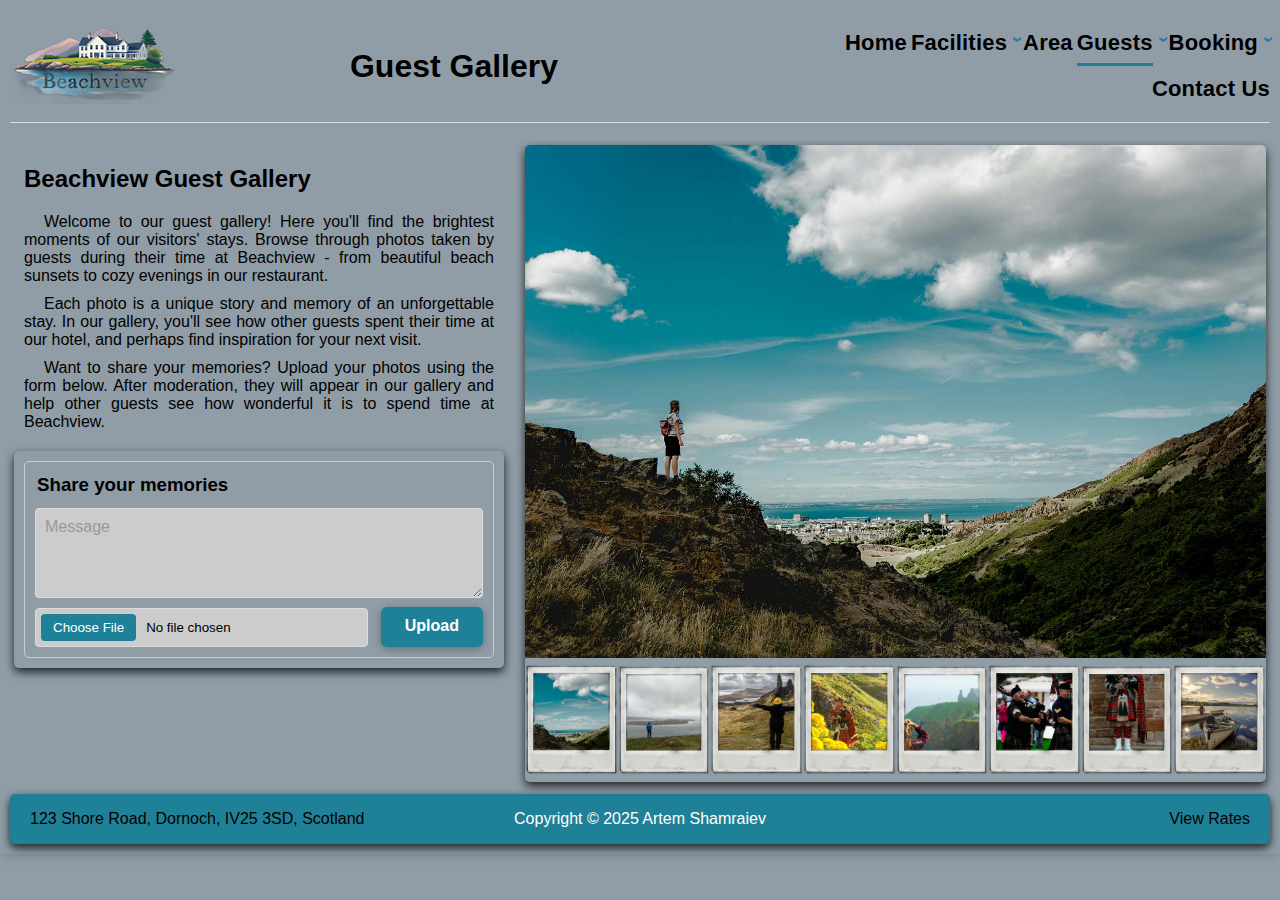
<file: guest-gallery copy.html>
<!DOCTYPE html>
<html lang="en">
<head>
    <title>Beachview</title>
    <link rel="stylesheet" href="css/style.css">
    <link rel="stylesheet" href="css/nav.css">
    <link rel="stylesheet" href="css/gallery.css">
    <link rel="stylesheet" href="css/slider.css">
    <link rel="icon" type="image/png" href="img/favicon/favicon-96x96.png" sizes="96x96">
    <link rel="icon" type="image/svg+xml" href="img/favicon/favicon.svg">
    <link rel="shortcut icon" href="img/favicon/favicon.ico">
    <link rel="apple-touch-icon" sizes="180x180" href="img/favicon/apple-touch-icon.png">
    <link rel="manifest" href="img/favicon/site.webmanifest">
    <link rel="preload" as="image" href="img/guests/guest-1.jpg">
    
    <meta charset="UTF-8">
    <meta name="viewport" content="width=device-width, initial-scale=1.0">
</head>
<body>
    <div id="wrapper">
        <header id="header">
            <div class="logo-title">
                <a href="index.html"><img src="img/logo.png" alt="Logo" class="logo"></a>
                <h1>Guest Gallery</h1>
            </div>
            <nav id="nav">
                <ul class="main-menu">
                    <li><a href="index.html">Home</a></li>
                    <li class="menu-children">
                        <a href="facilities.html">Facilities</a>
                        <ul>
                            <li><a href="glasgow.html">Glasgow Room</a></li>
                            <li><a href="edinburgh.html">Edinburgh Room</a></li>
                            <li><a href="aberdeen.html">Aberdeen Room</a></li>
                            <li><a href="dundee.html">Dundee Room</a></li>
                            <li><a href="restaurant.html">Restaurant</a></li>          
                        </ul>
                    </li>
                    <li><a href="area.html">Area</a></li>
                    <li class="menu-children active">
                        <a href="guest-gallery.html">Guests</a>
                        <ul>
                            <li><a href="guest-gallery.html">Photo Gallery</a></li>
                            <li><a href="guest-reviews.html">Guest Stories</a></li>
                        </ul>
                    </li>
                    <li class="menu-children">
                        <a href="booking.html">Booking</a>
                        <ul>
                            <li><a href="booking.html">Booking</a></li>
                            <li><a href="img/price-list.pdf" download>Rates & Packages</a></li>
                        </ul>
                    </li>
                    <li><a href="contacts.html">Contact Us</a></li>
                </ul> 
            </nav>
        </header>
        <main id="main">
            <div class="left-column">
                <div class="text-block">
                    <h2>Beachview Guest Gallery</h2>
                    <p>Welcome to our guest gallery! Here you'll find the brightest moments of our visitors' stays. Browse through photos taken by guests during their time at Beachview - from beautiful beach sunsets to cozy evenings in our restaurant.</p>
                    <p>Each photo is a unique story and memory of an unforgettable stay. In our gallery, you'll see how other guests spent their time at our hotel, and perhaps find inspiration for your next visit.</p>
                    <p>Want to share your memories? Upload your photos using the form below. After moderation, they will appear in our gallery and help other guests see how wonderful it is to spend time at Beachview.</p>
                </div>
  
                  <div class="active-info-block">
                    <div class="active-info-block-border">
                        <h3>Share your memories</h3>
                        <form class="form-container">
                            <div class="form-group">
                                <textarea id="message" name="message" class="form-textarea" placeholder=" " required></textarea>
                                <label for="message" class="form-label">Message</label>
                            </div>
                            <div class="form-container-horizontal">
                                <div class="form-group">
                                    <!-- <input type="text" id="name" name="name" class="form-input" placeholder=" " required>
                                    <label for="name" class="form-label">Name</label> -->
                                    <input type="file" id="upload" name="upload" class="form-upload" required>
                                    <!-- <label for="name" class="form-label">Upload Photo</label> -->
                  
                                </div>
                                <button type="submit" class="button">Upload</button>
                            </div>
                        </form>
                    </div>
                </div>
            </div>
            <div class="right-column">
                <div class="cssSlider">
                    <ul class="slides">
                        <li id="slide1">
                            <img src="img/guests/guest-1.jpg" alt="Guest-1">
                            <div class="slide-description">Guest-1</div>
                        </li>
                        <li id="slide2">
                            <img src="img/guests/guest-2.jpg" alt="Guest-2">
                            <div class="slide-description">Guest-2</div>
                        </li>
                        <li id="slide3">
                            <img src="img/guests/guest-3.jpg" alt="Guest-3">
                            <div class="slide-description">Guest-3</div>
                        </li>
                        <li id="slide4">
                            <img src="img/guests/guest-4.jpg" alt="Guest-4">
                            <div class="slide-description">Guest-4</div>
                        </li>
                        <li id="slide5">
                            <img src="img/guests/guest-5.jpg" alt="Guest-5">
                            <div class="slide-description">Guest-5</div>
                        </li>
                        <li id="slide6">
                            <img src="img/guests/guest-6.jpg" alt="Guest-6">
                            <div class="slide-description">Guest-6</div>
                        </li>
                        <li id="slide7">
                            <img src="img/guests/guest-7.jpg" alt="Guest-7">
                            <div class="slide-description">Guest-7</div>
                        </li>
                        <li id="slide8">
                            <img src="img/guests/guest-8.jpg" alt="Guest-8">
                            <div class="slide-description">Guest-8</div>
                        </li>
                        <li id="slide9">
                            <img src="img/guests/guest-9.jpg" alt="Guest-9">
                            <div class="slide-description">Guest-9</div>
                        </li>
                    </ul>
                    <ul class="thumbnails">
                        <li><a href="#slide1"><img src="img/guests/guest-1.jpg?auto=format&fit=crop&w=840&q=60" alt="Guest Photo"></a></li>
                        <li><a href="#slide2"><img src="img/guests/guest-2.jpg?auto=format&fit=crop&w=840&q=60" alt="Guest Photo"></a></li>
                        <li><a href="#slide3"><img src="img/guests/guest-3.jpg?auto=format&fit=crop&w=840&q=60" alt="Guest Photo"></a></li>
                        <li><a href="#slide4"><img src="img/guests/guest-4.jpg?auto=format&fit=crop&w=840&q=60" alt="Guest Photo"></a></li>
                        <li><a href="#slide5"><img src="img/guests/guest-5.jpg?auto=format&fit=crop&w=840&q=60" alt="Guest Photo"></a></li>
                        <li><a href="#slide6"><img src="img/guests/guest-6.jpg?auto=format&fit=crop&w=840&q=60" alt="Guest Photo"></a></li>
                        <li><a href="#slide7"><img src="img/guests/guest-7.jpg?auto=format&fit=crop&w=840&q=60" alt="Guest Photo"></a></li>
                        <li><a href="#slide8"><img src="img/guests/guest-8.jpg?auto=format&fit=crop&w=840&q=60" alt="Guest Photo"></a></li>
                        <li><a href="#slide9"><img src="img/guests/guest-9.jpg?auto=format&fit=crop&w=840&q=60" alt="Guest Photo"></a></li>
                    </ul>
                </div>
            </div>
        </main>
        <footer id="footer">
            <div class="footer-content">
                <div class="footer-left">
                    <a href="contacts.html">123 Shore Road, Dornoch, IV25 3SD, Scotland</a>
                </div>
                <div class="footer-center">
                    <p>Copyright &copy; 2025 Artem Shamraiev</p>
                </div>
                <div class="footer-right">
                    <a href="img/price-list.pdf" download>View Rates</a>
                </div>
            </div>
        </footer>
    </div>
</body>
</html>
</file>
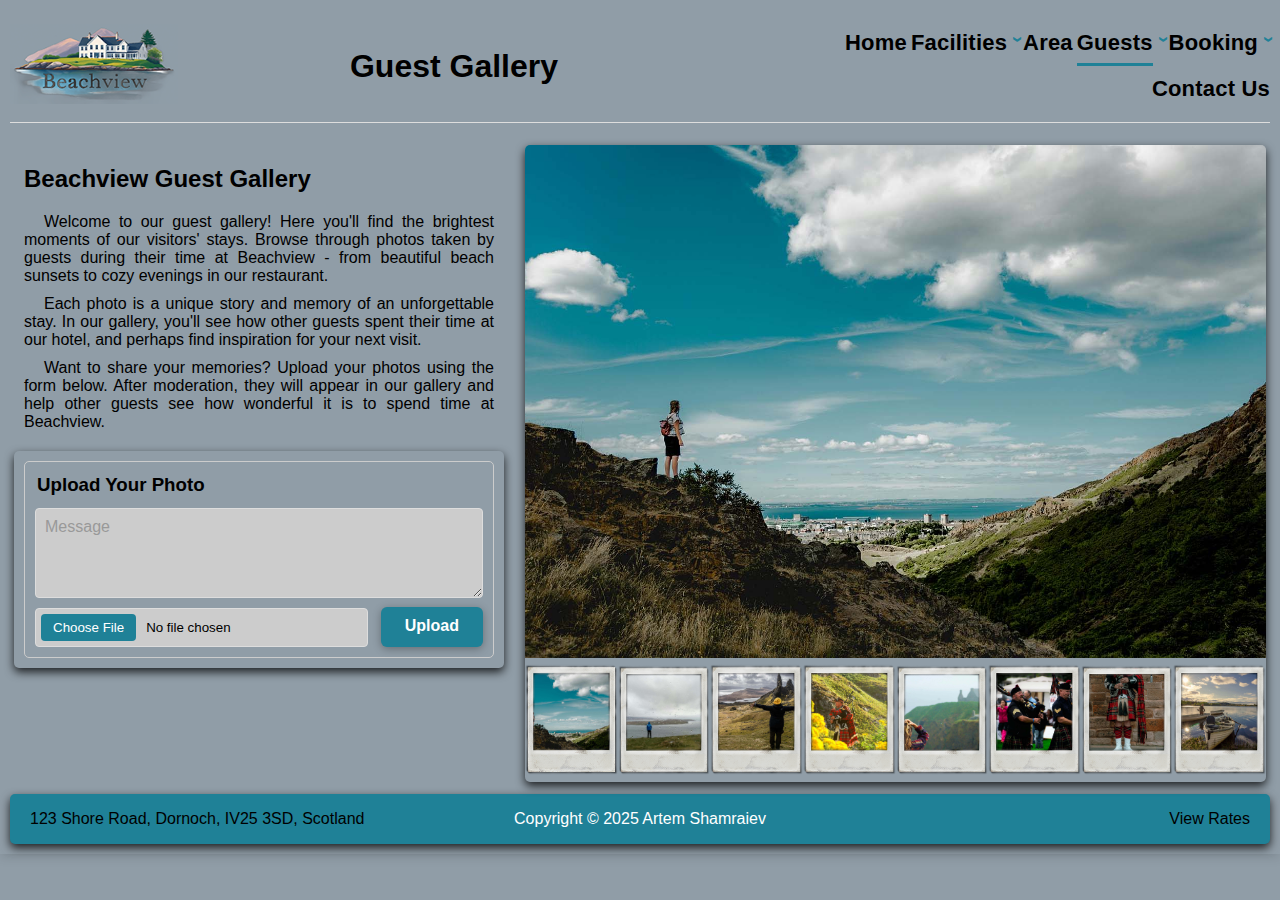
<file: guest-gallery.html>
<!DOCTYPE html>
<html lang="en">
<head>
    <title>Beachview</title>
    <link rel="stylesheet" href="css/style.css">
    <link rel="stylesheet" href="css/nav.css">
    <link rel="stylesheet" href="css/gallery.css">
    <link rel="stylesheet" href="css/slider.css">
    <link rel="icon" type="image/png" href="img/favicon/favicon-96x96.png" sizes="96x96">
    <link rel="icon" type="image/svg+xml" href="img/favicon/favicon.svg">
    <link rel="shortcut icon" href="img/favicon/favicon.ico">
    <link rel="apple-touch-icon" sizes="180x180" href="img/favicon/apple-touch-icon.png">
    <link rel="manifest" href="img/favicon/site.webmanifest">
    <link rel="preload" as="image" href="img/guests/guest-1.jpg">
    
    <meta charset="UTF-8">
    <meta name="viewport" content="width=device-width, initial-scale=1.0">
</head>
<body>
    <div id="wrapper">
        <header id="header">
            <div class="logo-title">
                <a href="index.html"><img src="img/logo.png" alt="Logo" class="logo"></a>
                <h1>Guest Gallery</h1>
            </div>
            <nav id="nav">
                <ul class="main-menu">
                    <li><a href="index.html">Home</a></li>
                    <li class="menu-children">
                        <a href="facilities.html">Facilities</a>
                        <ul>
                            <li><a href="glasgow.html">Glasgow Room</a></li>
                            <li><a href="edinburgh.html">Edinburgh Room</a></li>
                            <li><a href="aberdeen.html">Aberdeen Room</a></li>
                            <li><a href="dundee.html">Dundee Room</a></li>
                            <li><a href="restaurant.html">Restaurant</a></li>          
                        </ul>
                    </li>
                    <li><a href="area.html">Area</a></li>
                    <li class="menu-children active">
                        <a href="guest-gallery.html">Guests</a>
                        <ul>
                            <li><a href="guest-gallery.html">Photo Gallery</a></li>
                            <li><a href="guest-reviews.html">Guest Stories</a></li>
                        </ul>
                    </li>
                    <li class="menu-children">
                        <a href="booking.html">Booking</a>
                        <ul>
                            <li><a href="booking.html">Booking</a></li>
                            <li><a href="img/price-list.pdf" download>Rates & Packages</a></li>
                        </ul>
                    </li>
                    <li><a href="contacts.html">Contact Us</a></li>
                </ul> 
            </nav>
        </header>
        <main id="main">
            <div class="left-column">
                <div class="text-block">
                    <h2>Beachview Guest Gallery</h2>
                    <p>Welcome to our guest gallery! Here you'll find the brightest moments of our visitors' stays. Browse through photos taken by guests during their time at Beachview - from beautiful beach sunsets to cozy evenings in our restaurant.</p>
                    <p>Each photo is a unique story and memory of an unforgettable stay. In our gallery, you'll see how other guests spent their time at our hotel, and perhaps find inspiration for your next visit.</p>
                    <p>Want to share your memories? Upload your photos using the form below. After moderation, they will appear in our gallery and help other guests see how wonderful it is to spend time at Beachview.</p>
                </div>
  
                  <div class="active-info-block">
                    <div class="active-info-block-border">
                        <h3>Upload Your Photo</h3>
                        <form class="form-container">
                            <div class="form-group">
                                <textarea id="message" name="message" class="form-textarea" placeholder=" " required></textarea>
                                <label for="message" class="form-label">Message</label>
                            </div>
                            <div class="form-container-horizontal">
                                <div class="form-group">
                                    <!-- <input type="text" id="name" name="name" class="form-input" placeholder=" " required>
                                    <label for="name" class="form-label">Name</label> -->
                                    <input type="file" id="upload" name="upload" class="form-upload" required>
                                    <!-- <label for="name" class="form-label">Upload Photo</label> -->
                  
                                </div>
                                <button type="submit" class="button">Upload</button>
                            </div>
                        </form>
                    </div>
                </div>
            </div>
            <div class="right-column">
                <div class="cssSlider">
                    <ul class="slides">
                        <li id="slide1">
                            <img src="img/guests/guest-1.jpg" alt="Guest-1">
                            <div class="slide-description">Guest-1</div>
                        </li>
                        <li id="slide2">
                            <img src="img/guests/guest-2.jpg" alt="Guest-2">
                            <div class="slide-description">Guest-2</div>
                        </li>
                        <li id="slide3">
                            <img src="img/guests/guest-3.jpg" alt="Guest-3">
                            <div class="slide-description">Guest-3</div>
                        </li>
                        <li id="slide4">
                            <img src="img/guests/guest-4.jpg" alt="Guest-4">
                            <div class="slide-description">Guest-4</div>
                        </li>
                        <li id="slide5">
                            <img src="img/guests/guest-5.jpg" alt="Guest-5">
                            <div class="slide-description">Guest-5</div>
                        </li>
                        <li id="slide6">
                            <img src="img/guests/guest-6.jpg" alt="Guest-6">
                            <div class="slide-description">Guest-6</div>
                        </li>
                        <li id="slide7">
                            <img src="img/guests/guest-7.jpg" alt="Guest-7">
                            <div class="slide-description">Guest-7</div>
                        </li>
                        <li id="slide8">
                            <img src="img/guests/guest-8.jpg" alt="Guest-8">
                            <div class="slide-description">Guest-8</div>
                        </li>
                        <li id="slide9">
                            <img src="img/guests/guest-9.jpg" alt="Guest-9">
                            <div class="slide-description">Guest-9</div>
                        </li>
                    </ul>
                    <ul class="thumbnails">
                        <li><a href="#slide1"><img src="img/guests/guest-1.jpg?auto=format&fit=crop&w=840&q=60" alt="Guest Photo"></a></li>
                        <li><a href="#slide2"><img src="img/guests/guest-2.jpg?auto=format&fit=crop&w=840&q=60" alt="Guest Photo"></a></li>
                        <li><a href="#slide3"><img src="img/guests/guest-3.jpg?auto=format&fit=crop&w=840&q=60" alt="Guest Photo"></a></li>
                        <li><a href="#slide4"><img src="img/guests/guest-4.jpg?auto=format&fit=crop&w=840&q=60" alt="Guest Photo"></a></li>
                        <li><a href="#slide5"><img src="img/guests/guest-5.jpg?auto=format&fit=crop&w=840&q=60" alt="Guest Photo"></a></li>
                        <li><a href="#slide6"><img src="img/guests/guest-6.jpg?auto=format&fit=crop&w=840&q=60" alt="Guest Photo"></a></li>
                        <li><a href="#slide7"><img src="img/guests/guest-7.jpg?auto=format&fit=crop&w=840&q=60" alt="Guest Photo"></a></li>
                        <li><a href="#slide8"><img src="img/guests/guest-8.jpg?auto=format&fit=crop&w=840&q=60" alt="Guest Photo"></a></li>
                        <li><a href="#slide9"><img src="img/guests/guest-9.jpg?auto=format&fit=crop&w=840&q=60" alt="Guest Photo"></a></li>
                    </ul>
                </div>
            </div>
        </main>
        <footer id="footer">
            <div class="footer-content">
                <div class="footer-left">
                    <a href="contacts.html">123 Shore Road, Dornoch, IV25 3SD, Scotland</a>
                </div>
                <div class="footer-center">
                    <p>Copyright &copy; 2025 Artem Shamraiev</p>
                </div>
                <div class="footer-right">
                    <a href="img/price-list.pdf" download>View Rates</a>
                </div>
            </div>
        </footer>
    </div>
</body>
</html>
</file>
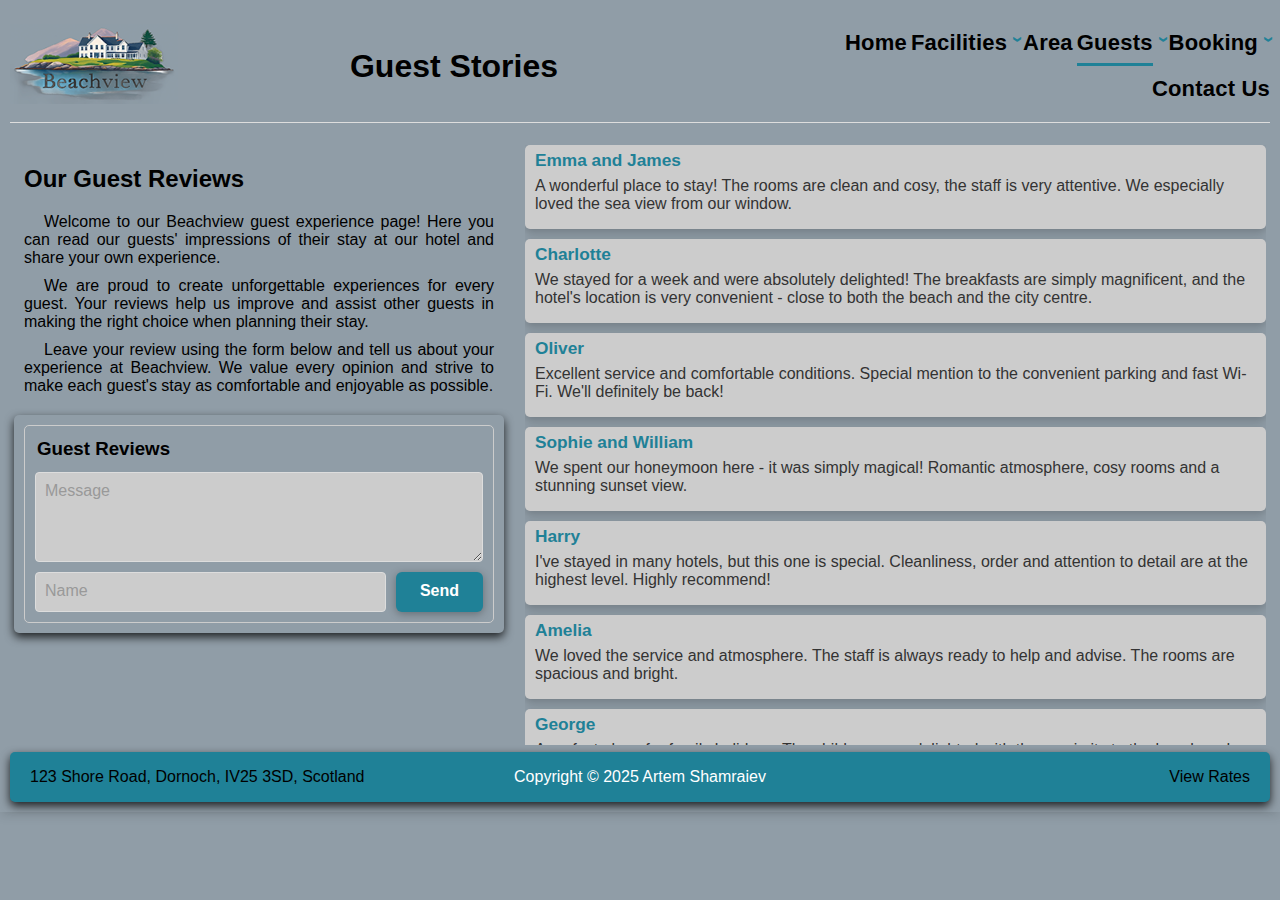
<file: guest-reviews.html>
<!DOCTYPE html>
<html lang="en">
<head>
    <title>Beachview</title>
    <link rel="stylesheet" href="css/style.css">
    <link rel="stylesheet" href="css/nav.css">
    <link rel="stylesheet" href="css/gallery.css">
    <link rel="stylesheet" href="css/slider.css">
    <link rel="icon" type="image/png" href="img/favicon/favicon-96x96.png" sizes="96x96">
    <link rel="icon" type="image/svg+xml" href="img/favicon/favicon.svg">
    <link rel="shortcut icon" href="img/favicon/favicon.ico">
    <link rel="apple-touch-icon" sizes="180x180" href="img/favicon/apple-touch-icon.png">
    <link rel="manifest" href="img/favicon/site.webmanifest">
    
    <meta charset="UTF-8">
    <meta name="viewport" content="width=device-width, initial-scale=1.0">
</head>
<body>
    <div id="wrapper">
        <header id="header">
            <div class="logo-title">
                <a href="index.html"><img src="img/logo.png" alt="Logo" class="logo"></a>
                <h1>Guest Stories</h1>
            </div>
            <nav id="nav">
                <ul class="main-menu">
                    <li><a href="index.html">Home</a></li>
                    <li class="menu-children">
                        <a href="facilities.html">Facilities</a>
                        <ul>
                            <li><a href="glasgow.html">Glasgow Room</a></li>
                            <li><a href="edinburgh.html">Edinburgh Room</a></li>
                            <li><a href="aberdeen.html">Aberdeen Room</a></li>
                            <li><a href="dundee.html">Dundee Room</a></li>
                            <li><a href="restaurant.html">Restaurant</a></li>          
                        </ul>
                    </li>
                    <li><a href="area.html">Area</a></li>
                    <li class="menu-children active">
                        <a href="guest-gallery.html">Guests</a>
                        <ul>
                            <li><a href="guest-gallery.html">Photo Gallery</a></li>
                            <li><a href="guest-reviews.html">Guest Stories</a></li>
                        </ul>
                    </li>
                    <li class="menu-children">
                        <a href="booking.html">Booking</a>
                        <ul>
                            <li><a href="booking.html">Booking</a></li>
                            <li><a href="img/price-list.pdf" download>Rates & Packages</a></li>
                        </ul>
                    </li>
                    <li><a href="contacts.html">Contact Us</a></li>
                </ul>
            </nav>
        </header>
        <main id="main">
            <div class="left-column">
                <div class="text-block">
                    <h2>Our Guest Reviews</h2>
                    <p>Welcome to our Beachview guest experience page! Here you can read our guests' impressions of their stay at our hotel and share your own experience.</p>
                    <p>We are proud to create unforgettable experiences for every guest. Your reviews help us improve and assist other guests in making the right choice when planning their stay.</p>
                    <p>Leave your review using the form below and tell us about your experience at Beachview. We value every opinion and strive to make each guest's stay as comfortable and enjoyable as possible.</p>
                </div>
  
                <div class="active-info-block">
                    <div class="active-info-block-border">
                        <h3>Guest Reviews</h3>
                        <form class="form-container">
                            <div class="form-group">
                                <textarea id="message" name="message" class="form-textarea" placeholder=" " required></textarea>
                                <label for="message" class="form-label">Message</label>
                            </div>
                            <div class="form-container-horizontal">
                                <div class="form-group">
                                    <input type="text" id="name" name="name" class="form-input" placeholder=" " required>
                                    <label for="name" class="form-label">Name</label>
                                </div>
                                <button type="submit" class="button">Send</button>
                            </div>
                        </form>
                    </div>
                </div>
            </div>
            <div class="right-column">
                <div class="guest-reviews-list">
                    <div class="guest-review">
                        <h3>Emma and James</h3>
                        <p>A wonderful place to stay! The rooms are clean and cosy, the staff is very attentive. We especially loved the sea view from our window.</p>
                    </div>
                    <div class="guest-review">
                        <h3>Charlotte</h3>
                        <p>We stayed for a week and were absolutely delighted! The breakfasts are simply magnificent, and the hotel's location is very convenient - close to both the beach and the city centre.</p>
                    </div>
                    <div class="guest-review">
                        <h3>Oliver</h3>
                        <p>Excellent service and comfortable conditions. Special mention to the convenient parking and fast Wi-Fi. We'll definitely be back!</p>
                    </div>
                    <div class="guest-review">
                        <h3>Sophie and William</h3>
                        <p>We spent our honeymoon here - it was simply magical! Romantic atmosphere, cosy rooms and a stunning sunset view.</p>
                    </div>
                    <div class="guest-review">
                        <h3>Harry</h3>
                        <p>I've stayed in many hotels, but this one is special. Cleanliness, order and attention to detail are at the highest level. Highly recommend!</p>
                    </div>
                    <div class="guest-review">
                        <h3>Amelia</h3>
                        <p>We loved the service and atmosphere. The staff is always ready to help and advise. The rooms are spacious and bright.</p>
                    </div>
                    <div class="guest-review">
                        <h3>George</h3>
                        <p>A perfect place for family holidays. The children were delighted with the proximity to the beach and the playground. Thank you for the warm welcome!</p>
                    </div>
                    <div class="guest-review">
                        <h3>Isabella</h3>
                        <p>A lovely hotel with a homely atmosphere. We especially enjoyed the evening gatherings by the fireplace in the hall. Very cosy!</p>
                    </div>
                    <div class="guest-review">
                        <h3>Thomas</h3>
                        <p>I've stayed here several times and always been satisfied. Great value for money. The hotel restaurant is particularly good.</p>
                    </div>
                    <div class="guest-review">
                        <h3>Elizabeth</h3>
                        <p>Perfect for business trips. Fast internet, convenient location and quiet rooms. Highly recommend!</p>
                    </div>
                    <div class="guest-review">
                        <h3>Edward and Victoria</h3>
                        <p>We had a wonderful family holiday here! The children's playground, swimming pool and entertainment - the kids were thrilled!</p>
                    </div>
                    <div class="guest-review">
                        <h3>Arthur</h3>
                        <p>We loved the view from the window and the cosy atmosphere. The staff is attentive and responsive. We'll definitely return!</p>
                    </div>
                    <div class="guest-review">
                        <h3>Margaret</h3>
                        <p>A beautiful hotel with excellent service. We especially enjoyed the spa treatments and massage. The holiday was simply wonderful!</p>
                    </div>
                    <div class="guest-review">
                        <h3>Henry</h3>
                        <p>We stayed for the weekend - everything was simply perfect! Convenient location, peace and quiet. A great place to relax!</p>
                    </div>
                    <div class="guest-review">
                        <h3>Alice</h3>
                        <p>We loved the room design and the overall atmosphere of the hotel. The staff is always ready to help and advise. Highly recommend!</p>
                    </div>
                    <div class="guest-review">
                        <h3>Charles</h3>
                        <p>A great hotel for active holidays. There are many interesting places for walks and excursions nearby. The staff will always help with organising leisure activities.</p>
                    </div>
                    <div class="guest-review">
                        <h3>Eleanor</h3>
                        <p>A perfect place for a romantic getaway. We especially enjoyed the evening walks on the beach and dinners in the restaurant.</p>
                    </div>
                    <div class="guest-review">
                        <h3>Richard</h3>
                        <p>Very pleased with the service and accommodation conditions. We especially liked the cleanliness of the rooms and the quality of service. Thank you!</p>
                    </div>
                    <div class="guest-review">
                        <h3>Catherine</h3>
                        <p>A wonderful hotel with a beautiful sea view. We especially enjoyed the breakfasts and evening programmes. We'll definitely be back!</p>
                    </div>
                    <div class="guest-review">
                        <h3>Albert</h3>
                        <p>A perfect place for a family holiday. The children were thrilled with the entertainment and swimming pool. Thank you for the warm welcome!</p>
                    </div>
                </div>
            </div>
        </main>
        <footer id="footer">
            <div class="footer-content">
                <div class="footer-left">
                    <a href="contacts.html">123 Shore Road, Dornoch, IV25 3SD, Scotland</a>
                </div>
                <div class="footer-center">
                    <p>Copyright &copy; 2025 Artem Shamraiev</p>
                </div>
                <div class="footer-right">
                    <a href="img/price-list.pdf" download>View Rates</a>
                </div>
            </div>
        </footer>
    </div>
</body>
</html>
</file>
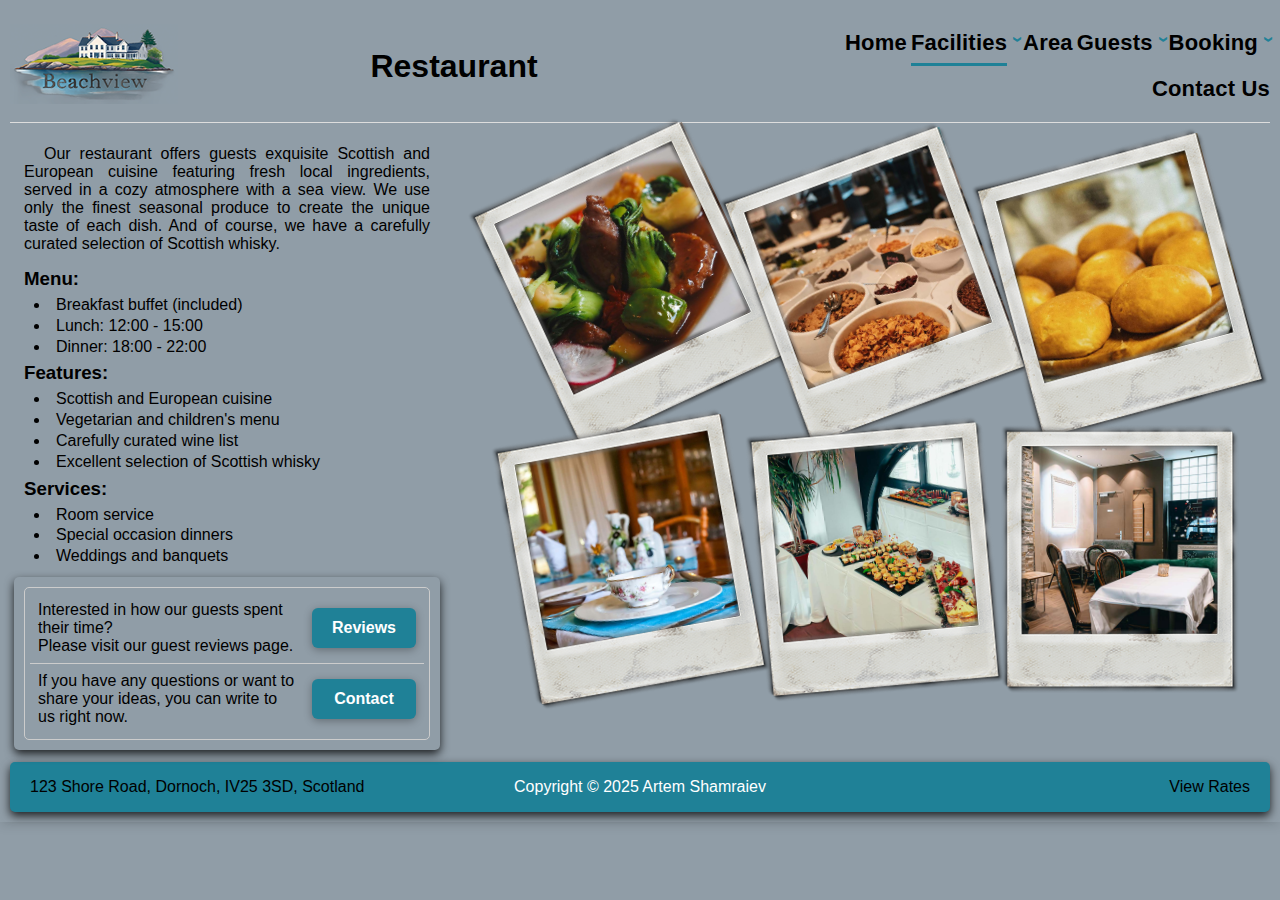
<file: restaurant.html>
<!DOCTYPE html>
<html lang="en">
<head>
    <title>Beachview</title>
    <link rel="stylesheet" href="css/style.css">
    <link rel="stylesheet" href="css/nav.css">
    <link rel="stylesheet" href="css/gallery.css">
    <link rel="stylesheet" href="css/slider.css">
    <link rel="icon" type="image/png" href="img/favicon/favicon-96x96.png" sizes="96x96">
    <link rel="icon" type="image/svg+xml" href="img/favicon/favicon.svg">
    <link rel="shortcut icon" href="img/favicon/favicon.ico">
    <link rel="apple-touch-icon" sizes="180x180" href="img/favicon/apple-touch-icon.png">
    <link rel="manifest" href="img/favicon/site.webmanifest">
    
    <meta charset="UTF-8">
    <meta name="viewport" content="width=device-width, initial-scale=1.0">
</head>
<body>
    <div id="wrapper">
        <header id="header">
            <div class="logo-title">
                <a href="index.html"><img src="img/logo.png" alt="Logo" class="logo"></a>
                <h1>Restaurant</h1>
            </div>
            <nav id="nav">
                <ul class="main-menu">
                    <li><a href="index.html">Home</a></li>
                    <li class="menu-children active">
                        <a href="facilities.html">Facilities</a>
                        <ul>
                            <li><a href="glasgow.html">Glasgow Room</a></li>
                            <li><a href="edinburgh.html">Edinburgh Room</a></li>
                            <li><a href="aberdeen.html">Aberdeen Room</a></li>
                            <li><a href="dundee.html">Dundee Room</a></li>
                            <li><a href="restaurant.html">Restaurant</a></li>          
                        </ul>
                    </li>
                    <li><a href="area.html">Area</a></li>
                    <li class="menu-children">
                        <a href="guest-gallery.html">Guests</a>
                        <ul>
                            <li><a href="guest-gallery.html">Photo Gallery</a></li>
                            <li><a href="guest-reviews.html">Guest Stories</a></li>
                        </ul>
                    </li>
                    <li class="menu-children">
                        <a href="booking.html">Booking</a>
                        <ul>
                            <li><a href="booking.html">Booking</a></li>
                            <li><a href="img/price-list.pdf" download>Rates & Packages</a></li>
                        </ul>
                    </li>
                    <li><a href="contacts.html">Contact Us</a></li>
                </ul> 
            </nav>
        </header>
        <main id="main">
            <div class="left-column">

                <div class="text-block">
                    <p>Our restaurant offers guests exquisite Scottish and European cuisine featuring fresh local ingredients, served in a cozy atmosphere with a sea view. We use only the finest seasonal produce to create the unique taste of each dish. And of course, we have a carefully curated selection of Scottish whisky.</p>
                    
                    <h3>Menu:</h3>
                    <ul class="list">
                        <li>Breakfast buffet (included)</li>
                        <li>Lunch: 12:00 - 15:00</li>
                        <li>Dinner: 18:00 - 22:00</li>
                    </ul>

                    <h3>Features:</h3>
                    <ul class="list">
                        <li>Scottish and European cuisine</li>
                        <li>Vegetarian and children's menu</li>
                        <li>Carefully curated wine list</li>
                        <li>Excellent selection of Scottish whisky</li>
                    </ul>

                    <h3>Services:</h3>
                    <ul class="list">
                        <li>Room service</li>
                        <li>Special occasion dinners</li>
                        <li>Weddings and banquets</li>
                    </ul>
                </div>

                <div class="active-info-block">
                    <div class="active-info-block-border">
                        <table class="active-info-table">
                            <tr>
                                <td>
                                    Interested in how our guests spent their time?
                                    <br>
                                    Please visit our guest reviews page.
                                </td>
                                <td>
                                    <a href="guest-reviews.html" class="button">Reviews</a>
                                </td>
                            </tr>
                            <tr>
                                <td>
                                If you have any questions or want to share your ideas, you can write to us right now.
                                </td>
                                <td>
                                    <a href="contacts.html" class="button">Contact</a>
                                </td>
                            </tr>
                        </table>
                    </div>
                </div>
            </div>
            <div class="right-column">
                <div class="gallery gallery-3x2">
                    <a tabindex="1"><img src="img/restaurant/restaurant-1.jpg" alt="Restaurant"></a>
                    <a tabindex="2"><img src="img/restaurant/restaurant-2.jpg" alt="Restaurant"></a>
                    <a tabindex="3"><img src="img/restaurant/restaurant-3.jpg" alt="Restaurant"></a>
                    <a tabindex="4"><img src="img/restaurant/restaurant-4.jpg" alt="Restaurant"></a>
                    <a tabindex="5"><img src="img/restaurant/restaurant-5.jpg" alt="Restaurant"></a>
                    <a tabindex="6"><img src="img/restaurant/restaurant-6.jpg" alt="Restaurant"></a>
                    <a href="#" class="close-button">×</a>
                </div>
            </div>
        </main>
        <footer id="footer">
            <div class="footer-content">
                <div class="footer-left">
                    <a href="contacts.html">123 Shore Road, Dornoch, IV25 3SD, Scotland</a>
                </div>
                <div class="footer-center">
                    <p>Copyright &copy; 2025 Artem Shamraiev</p>
                </div>
                <div class="footer-right">
                    <a href="img/price-list.pdf" download>View Rates</a>
                </div>
            </div>
        </footer>
    </div>
</body>
</html>
</file>
<file: css/style.css>
body {
    margin: 0;
    font-family: Arial, sans-serif;
    background-color: #909da7;
}


#wrapper {
    /* border: 1px solid #000000; */
    width: 100%;
    max-width: 1450px;
    margin: 0 auto;
    background-color: #909da7;
    box-shadow: 0 4px 10px rgba(0, 0, 0, 0.1);
    box-sizing: border-box;
    padding: 10px;
}


#header {
    /* border: 1px solid #000000; */
    display: flex;
    justify-content: space-between;
    align-items: center;
    padding: 0;
    border-bottom: 1px solid #ddd;
    margin: 0 0 20px;
}

/* #nav { */
    /* border: 1px solid #000000; */
    /* width: 600px; */
    /* width: 570px; */
/* } */

.logo-title {
    /* border: 1px solid #000000; */
    display: flex;
    align-items: center;
    width: 100%;
    min-width: 360px;
    /* gap: 150px; */
}

.logo {
    /* border: 1px solid #000000; */
    height: 80px;
    width: auto;
}

.logo-title h1 {
    /* border: 1px solid #000000; */
    margin: auto;
}

#main {
    /* border: 1px solid #000000; */
    margin: 0;
    display: flex;
    gap: 1px;
    padding: 2px;

}


#footer {
    text-align: center;
    padding: 0;
    background-color: #1f8197;
    color: #fff;
    /* border-top: 1px solid #ddd; */
    border-radius: 5px;
    box-shadow: 0 4px 10px rgba(0, 0, 0, 0.8);
}

.footer-content {
    /* border: 1px solid #000000; */
    display: flex;
    justify-content: space-between;
    align-items: center;
    margin: 0 20px;
    position: relative;
}

.footer-content a {
    color: #000000;
    text-decoration: none;
    transition: color 0.3s ease;
    white-space: nowrap;
}

.footer-content a:hover {
    color: #ddd;
}

.footer-center {
    width: 30%;
    text-align: center;
}

.footer-right {
    width: 35%;
    text-align: right;
}

.footer-left {
    width: 35%;
    text-align: left;
}

.left-column-home {
    width: 50%;
    margin-left: 2px;
  }

.right-column-home {
    width: 50%;
    overflow: visible;
    position: relative;
}

.text-block-right-home {
    min-height: 140px;
    /* border: 1px solid #000000; */
    color: #000000;
    padding: 5px;
    margin: 0px 0px -50px 0px;
    z-index: 1;
    position: relative;
}


.youtube-video {
    position: relative;
    width: 100%;
    height: 0;
    padding-bottom: 56.25%; /* 16:9 */
    margin-bottom: 10px;
}

.youtube-video iframe {
    position: absolute;
    top: 0;
    left: 0;
    width: 100%;
    height: 100%;
    border: none;
    border-radius: 5px;
    box-shadow: 0 4px 10px rgba(0, 0, 0, 0.8);
}

  
.image img {
    /* border: 1px solid #000000; */
    width: 105%;
    height: auto;
    right: 0;
    margin: -10px 0px 0px -40px;
    bottom: 0;
    right: 0;
    z-index: 1;
  }
  

.left-column {
    /* border: 1px solid #000000; */
    margin-top: 0;
    padding-top: 0;
    /* width: 44%; */
    margin-left: 2px;
    min-width: 370px;
    max-width: 490px;
    width: 100%;
}

.right-column {
    /* border: 1px solid #000000; */
    width: 100%;
    padding-left: 20px;
    display: flex;
    flex-direction: column;
    gap: 20px;
    margin-right: 2px;
}


.text-block {
    /* border: 1px solid #000000; */
    flex: 1;
    display: flex;
    flex-direction: column;
    padding-top: 0;
    color: #000000;
    padding: 0px 10px;
    font-size: 1em;
    margin-bottom: 10px;
}

.text-block-columns {
    /* border: 1px solid #ff0000; */
    display: flex;
    flex-direction: row;
    gap: 20px;
}

.text-block p {
    text-indent: 20px;
    margin: 0px 0px 10px 0px;
    text-align: justify;
}

.text-block h3 {
    margin: 5px 0px;
}

.list { 
    padding: 0px 0px 0px 10px;
    margin: 0px;
    list-style: disc inside;
    line-height: 1.3;
}


.active-info-block {
    margin: 10px 0;
    padding: 10px;
    border-radius: 5px;
    box-shadow: 0 4px 10px rgba(0, 0, 0, 0.8);
}

.active-info-block h3 {
    margin: 7px;
}

.active-info-block-border {
    border: 1px solid #ccc;
    border-radius: 5px;
    padding: 5px;
}

.active-info-table {
    width: 100%;
    border-collapse: collapse;
}

.active-info-table .button {
    height: 40px;
    padding: 0 20px;
    display: flex;
    align-items: center;
    margin: 0;
}

.active-info-table th,
.active-info-table td {
    padding: 8px;
    text-align: left;
    border-bottom: 1px solid #ccc;
}


.active-info-table tr:last-child td {
    border-bottom: none;
}

.active-info-table .td-center {
    text-align: center;
}

.rooms-number {
    font-size: 1.5em;
    font-weight: bold;
    color: #000000;
    margin: 0 6px;
}


.button {
    background: #1f8197;
    color: #fff;
    padding: 10px 24px;
    border-radius: 6px;
    text-decoration: none;
    box-shadow: 0 2px 8px rgba(0,0,0,0.3);
    font-weight: bold;
    font-size: 1em;
    display: flex;
    justify-content: center;
    border: none;
    cursor: pointer;
    height: 40px;
}

.button:hover {
    background: #15596b;
}


.form-container {
    /* border: 1px solid #000000; */
    display: flex;
    flex-direction: column;
    margin: 0px 5px;
}


.form-container-horizontal {
    /* border: 1px solid #000000; */
    display: flex;
    flex-direction: row;
    align-items: center;
    gap: 10px;
}


.form-group {
    /* border: 1px solid #ff0000; */
    position: relative;
    margin: 5px 0px;
    width: 100%;
    box-sizing: border-box;
}



.form-group:last-child {
    display: flex;
    justify-content: flex-end;
}

.form-input,
.form-textarea {
    width: 100%;
    padding: 10px;
    border: 1px solid #ddd;
    border-radius: 4px;
    font-size: 16px;
    transition: border-color 0.3s ease;
    background-color: #cccccc;
    color: #000000;
    box-sizing: border-box;
    height: auto;
    margin: 0px;
}

.form-textarea {
    min-height: 90px;
    resize: vertical;
    margin-bottom: -4px;
}

.form-select {
    width: 100%;
    padding: 5px;
    /* border: 1px solid #ddd; */
    border: 1px solid #cccccc;
    border-radius: 4px;
    background-color: #cccccc;
    color: #999;
    cursor: pointer;
    margin-right: 10px;
}

.form-select:focus {
    border-color: #1f8197;
    outline: none;
}


.form-upload {
    width: calc(100% - 15px);
    padding: 5px;
    border: 1px solid #ddd;
    border-radius: 4px;
    background-color: #cccccc;
    color: #000000;
    cursor: pointer;
}

.form-upload::file-selector-button {
    background: #1f8197;
    color: #fff;
    padding: 6px 12px;
    border: none;
    border-radius: 4px;
    cursor: pointer;
    margin-right: 10px;
    font-family: inherit;
}

.form-upload::file-selector-button:hover {
    background: #15596b;
}

.form-label {
    position: absolute;
    left: 10px;
    top: 10px;
    color: #999;
    font-size: 16px;
    transition: all 0.3s ease;
    pointer-events: none;
}

.form-input:focus,
.form-textarea:focus {
    border-color: #1f8197;
    outline: none;
}

.form-input:focus + .form-label,
.form-textarea:focus + .form-label,
.form-input:not(:placeholder-shown) + .form-label,
.form-textarea:not(:placeholder-shown) + .form-label {
    top: -20px;
    left: 0;
    font-size: 12px;
    color: #1f8197;
}



.guest-reviews-list {
    display: flex;
    flex-direction: column;
    gap: 10px;
    margin-bottom: 5px;
    max-height: 600px;
    overflow-y: auto;
}




.guest-review {
    background: #cccccc;
    border-radius: 5px;
    padding: 0px 10px;
    box-shadow: 0 4px 10px rgba(0, 0, 0, 0.2);
    color: #333;
    font-size: 1em;
    /* margin-right: 10px; */
}

.guest-review h3 {
    font-weight: bold;
    color: #1f8197;
    margin-top: 5px;
    font-size: 1.08em;
    margin-bottom: -10px;
}


.map-container {
    margin: 0;
    width: 100%;
    order: -1;
}

.map-container iframe {
    width: 100%;
    height: 450px;
    border: none;
    border-radius: 5px;
    box-shadow: 0 4px 10px rgba(0, 0, 0, 0.8);
}
</file>
<file: css/nav.css>
/* Navigation menu  base on https://atuin.ru/blog/prostoe-gorizontalnoe-menyu-na-css/ */


.main-menu {
  list-style: none;
  margin: 0;
  padding: 0;
  margin-top: 20px;
  font-family: 'Montserrat', sans-serif;    
  /* For centering the menu */
  display: flex;
  flex-wrap: wrap;
  justify-content: right;
 
  /* justify-content: left; */

  width: 540px;
  /* width: auto; */

}
.main-menu > li {
  display: inline-flex;

}
.main-menu > li + li {
  margin-left: 4px; 
}
.main-menu > li > a {
  padding: 0 0 20px 0;
  position: relative; 
  /* text-transform: uppercase;     */
  color: #000;
  font-weight: bold;
  letter-spacing: 0.2px;
  font-size: 22px;
  text-decoration: none;    
}
.main-menu > li > a:hover {
  text-decoration: none;    
  color: #15596b;
}

.main-menu > li > a:after {
  width: 0;
  height: 3px;
  background-color: #1f8197;
  content: '';
  left: 0;
  bottom: 10px;
  position: absolute;
  transition: all .3s; 
}
.main-menu > li > a:hover::after {
  width: 100%; 
}
.main-menu > li.active a:after {
  width: 100%; 
}
.main-menu li {
  margin: 0;
  white-space: nowrap; 
}
.main-menu li.menu-children {
  position: relative; 
  margin-right: 12px; 
}
.main-menu li.menu-children:after {
  position: absolute; 
  content: "\2039";
  color: #1f8197;
  font-size: 20px;
  font-weight: bold;
  right: -12px;
  top: -2px;
  transform: rotate(-90deg);
}
.main-menu li li.menu-children:after {
  position: absolute; 
  content: "\2039";
  color: #FFF;
  font-size: 20px;
  font-weight: bold;
  right: 10px;
  top: 12px;
  transform: rotate(180deg);
}
.main-menu li.menu-children:hover > ul {
  opacity: 1;
  visibility: visible;
  transform: translateY(0); 
}
.main-menu ul {
  padding: 10px 0;
  margin: 0;
  list-style: none;
  background-color: #1f8197;
  position: absolute;
  z-index: 20;
  min-width: 220px;
  top: 100%;
  left: -30px;
  opacity: 0;
  visibility: hidden;
  transform: translateY(5px);
  transition: all 200ms cubic-bezier(0.43, 0.59, 0.16, 1.25);
  border-radius: 4px;
  box-shadow: 0 4px 10px rgba(0, 0, 0, 0.5);
}
.main-menu ul li {
  display: block;
  padding: 0 10px;
  line-height: 1.1; 
}
.main-menu ul li:last-child {
  margin-bottom: 0; 
}
.main-menu ul li a {
  display: block;
  color: #fff; 
  padding: 10px;
  transition: all .3s; 
  text-decoration: none;    
}
.main-menu ul li a:hover {
  color: #fff;
  background: #15596b;
  text-decoration: none;
  border-radius: 4px;
}
.main-menu ul ul {
  top: 0;
  left: 100%; 
}
</file>
<file: css/gallery.css>
/* Photo Gallery based on https://pcvector.net/scripts/image-effects/318-css3-fotogalereya.html */

.gallery {
    /* border: 1px solid #000000; */
    /* margin: 5px auto 2px; */
    margin: 5px;
    margin-left: 50px;
    width: 750px;
}

.gallery a {
    display: inline-block;
    height: 200px;
    position: relative;
    width: 180px;
}



.gallery a::before {
    content: '';
    position: absolute;
    top: 0;
    left: 0;
    width: 100%;
    height: 100%;
    background-image: url('../img/palaroid-border.png');
    background-size: 100% 100%;
    background-repeat: no-repeat;
    z-index: 2;
    pointer-events: none;
}

.gallery a img {
    border: none;
    cursor: pointer;
    display: block;
    height: 160px;
    left: 8px;
    position: absolute;
    top: 8px;
    width: calc(100% - 16px);
    z-index: 1;
    padding: 0;
    object-fit: cover;
}


.gallery-3x2 a {
    height: 270px;
    width: 240px;
}

.gallery-3x2 a img {
    height: 240px;
}



/* Custom CSS3 rotate transformation */
.gallery a:nth-child(1) img,
.gallery a:nth-child(1)::before {
    transform: rotate(-25deg);
}
.gallery a:nth-child(2) img,
.gallery a:nth-child(2)::before {
    transform: rotate(-20deg);
}
.gallery a:nth-child(3) img,
.gallery a:nth-child(3)::before {
    transform: rotate(-15deg);
}
.gallery a:nth-child(4) img,
.gallery a:nth-child(4)::before {
    transform: rotate(-10deg);
}
.gallery a:nth-child(5) img,
.gallery a:nth-child(5)::before {
    transform: rotate(-5deg);
}
.gallery a:nth-child(6) img,
.gallery a:nth-child(6)::before {
    transform: rotate(0deg);
}
.gallery a:nth-child(7) img,
.gallery a:nth-child(7)::before {
    transform: rotate(5deg);
}
.gallery a:nth-child(8) img,
.gallery a:nth-child(8)::before {
    transform: rotate(10deg);
}
.gallery a:nth-child(9) img,
.gallery a:nth-child(9)::before {
    transform: rotate(15deg);
}
.gallery a:nth-child(10) img,
.gallery a:nth-child(10)::before {
    transform: rotate(20deg);
}
.gallery a:nth-child(11) img,
.gallery a:nth-child(11)::before {
    transform: rotate(25deg);
}
.gallery a:nth-child(12) img,
.gallery a:nth-child(12)::before {
    transform: rotate(30deg);
}

.gallery a:focus img {
    cursor: default;
    height: 80vh;
    left: 50%;
    top: 50%;
    position: fixed;
    width: auto;
    z-index: 25;
    border: 8px solid #fff;
    border-bottom: 20px solid #fff;
    padding: 0;
    object-fit: contain;
    transform: translate(-50%, -50%) rotate(0deg);

    /* CSS3 transition rules */
    transition: transform 1.5s cubic-bezier(0.25, 0.1, 0.25, 1),
                height 1.5s cubic-bezier(0.25, 0.1, 0.25, 1),
                width 1.5s cubic-bezier(0.25, 0.1, 0.25, 1);

    /* CSS3 Box Shadow */
    box-shadow: 2px 2px 4px #444;
}

.gallery a:focus img::after {
    content: '×';
    position: fixed;
    top: 20px;
    right: 20px;
    font-size: 40px;
    color: white;
    cursor: pointer;
    z-index: 26;
    text-shadow: 2px 2px 4px rgba(0, 0, 0, 0.5);
    line-height: 1;
    font-weight: bold;
    background: rgba(0, 0, 0, 0.5);
    width: 50px;
    height: 50px;
    text-align: center;
    line-height: 50px;
    border-radius: 50%;
}

.gallery .close-button {
    display: none;
    position: fixed;
    top: 100px;
    right: 20px;
    font-size: 40px;
    color: white;
    cursor: pointer;
    z-index: 26;
    text-shadow: 2px 2px 4px rgba(0, 0, 0, 0.5);
    line-height: 1;
    font-weight: bold;
    text-decoration: none;
    background: rgba(0, 0, 0, 0.5);
    width: 50px;
    height: 50px;
    text-align: center;
    line-height: 50px;
    border-radius: 50%;
}

.gallery .close-button::before {
    display: none;
}

.gallery a:focus ~ .close-button {
    display: block;
}
</file>
<file: css/slider.css>
/* Slider based on https://keengo.ru/blog/css/galereya-izobrazheniy-na-chistom-css-bez-javascript/ */

.cssSlider {
	display: block;
	position: relative;
	width: 100%;
	overflow: hidden;
	margin-bottom: 10px;
	border: none;
    border-radius: 5px;
    box-shadow: 0 4px 10px rgba(0, 0, 0, 0.8);
	
}
.cssSlider .slides {
	overflow: hidden;
	width: 100%;
	height: 57vmin;
	margin: 0;
	padding: 0;
	list-style: none;
}
.cssSlider .slides > li {
	width: 100%;
	height: 57vmin;
	position: absolute;
	z-index: 1;
	overflow: hidden;
	opacity: 0;
	transition: opacity 0.4s ease-in-out;
	will-change: opacity;
}
.cssSlider .slides > li:first-child {
	opacity: 1;
	z-index: 2;
	transition: none;
	animation: none;
}
.cssSlider .slides > li > img {
	width: 100%;
	height: 100%;
	object-fit: cover;
	
}
/*
.cssSlider .slides > li:first-child:not(:target) {
	z-index: 1;
	-webkit-transform: translateY(0%);
	        transform: translateY(0%);
}
*/
.cssSlider .thumbnails {
	display: flex;
	flex-wrap: nowrap;
	position: relative;
	padding: 0;
	margin: 0;
	list-style: none;
	overflow-x: auto;
	width: 100%;
	gap: 0;
}
.cssSlider .thumbnails > li {
	flex: 0 0 12.5%;
	width: 12.5%;
	min-width: 12.5%;
	position: relative;
	padding: 0;
	aspect-ratio: 3/4;
	margin: 0;
}
.cssSlider .thumbnails > li > a {
	display: block;
	position: relative;
	width: 100%;
	height: 100%;
	padding: 0;
	overflow: hidden;
}
.cssSlider .thumbnails > li > a > img {
	width: 100%;
	height: 100%;
	object-fit: cover;
	position: absolute;
	top: 8%;
	left: 8%;
	width: 84%;
	height: 72%;
	transform: translateZ(0);
	-webkit-transform: translateZ(0);
}
.cssSlider .thumbnails > li > a::after {
	content: '';
	position: absolute;
	top: 0;
	left: 0;
	right: 0;
	bottom: 0;
	width: 100%;
	height: 100%;
	background: url('../img/palaroid-border.png') no-repeat center center;
	background-size: contain;
	pointer-events: none;
	transform: translateZ(0);
	-webkit-transform: translateZ(0);
}
.cssSlider .slides li:target {
	z-index: 3;
	opacity: 1;
	animation: slide 1s 1;
}
.cssSlider .slides li:not(:target) {
	animation: hidden 1s 1;
}
@keyframes slide {
	0% {
		opacity: 0;
	}
	100% {
		opacity: 1;
	}
}
@keyframes hidden {
	0% {
		opacity: 1;
	}
	100% {
		opacity: 0;
	}
}

.slide-description {
	position: absolute;
	bottom: 0;
	left: 0;
	right: 0;
	background: rgba(0, 0, 0, 0.7);
	color: white;
	padding: 10px;
	text-align: center;
	font-size: 16px;
	transition: opacity 0.3s ease;
	max-width: 100%;
	box-sizing: border-box;
}

.cssSlider .slides li:target .slide-description {
	opacity: 1;
}

.cssSlider .slides li:not(:target) .slide-description {
	opacity: 0;
}


.cssSlider .slides:not(:has(li:target)) > li:first-child {
    opacity: 1 !important;
    z-index: 2 !important;
    transition: none !important;
    animation: none !important;
}
.cssSlider .slides:not(:has(li:target)) > li:not(:first-child) {
    opacity: 0 !important;
    z-index: 1 !important;
}
</file>
